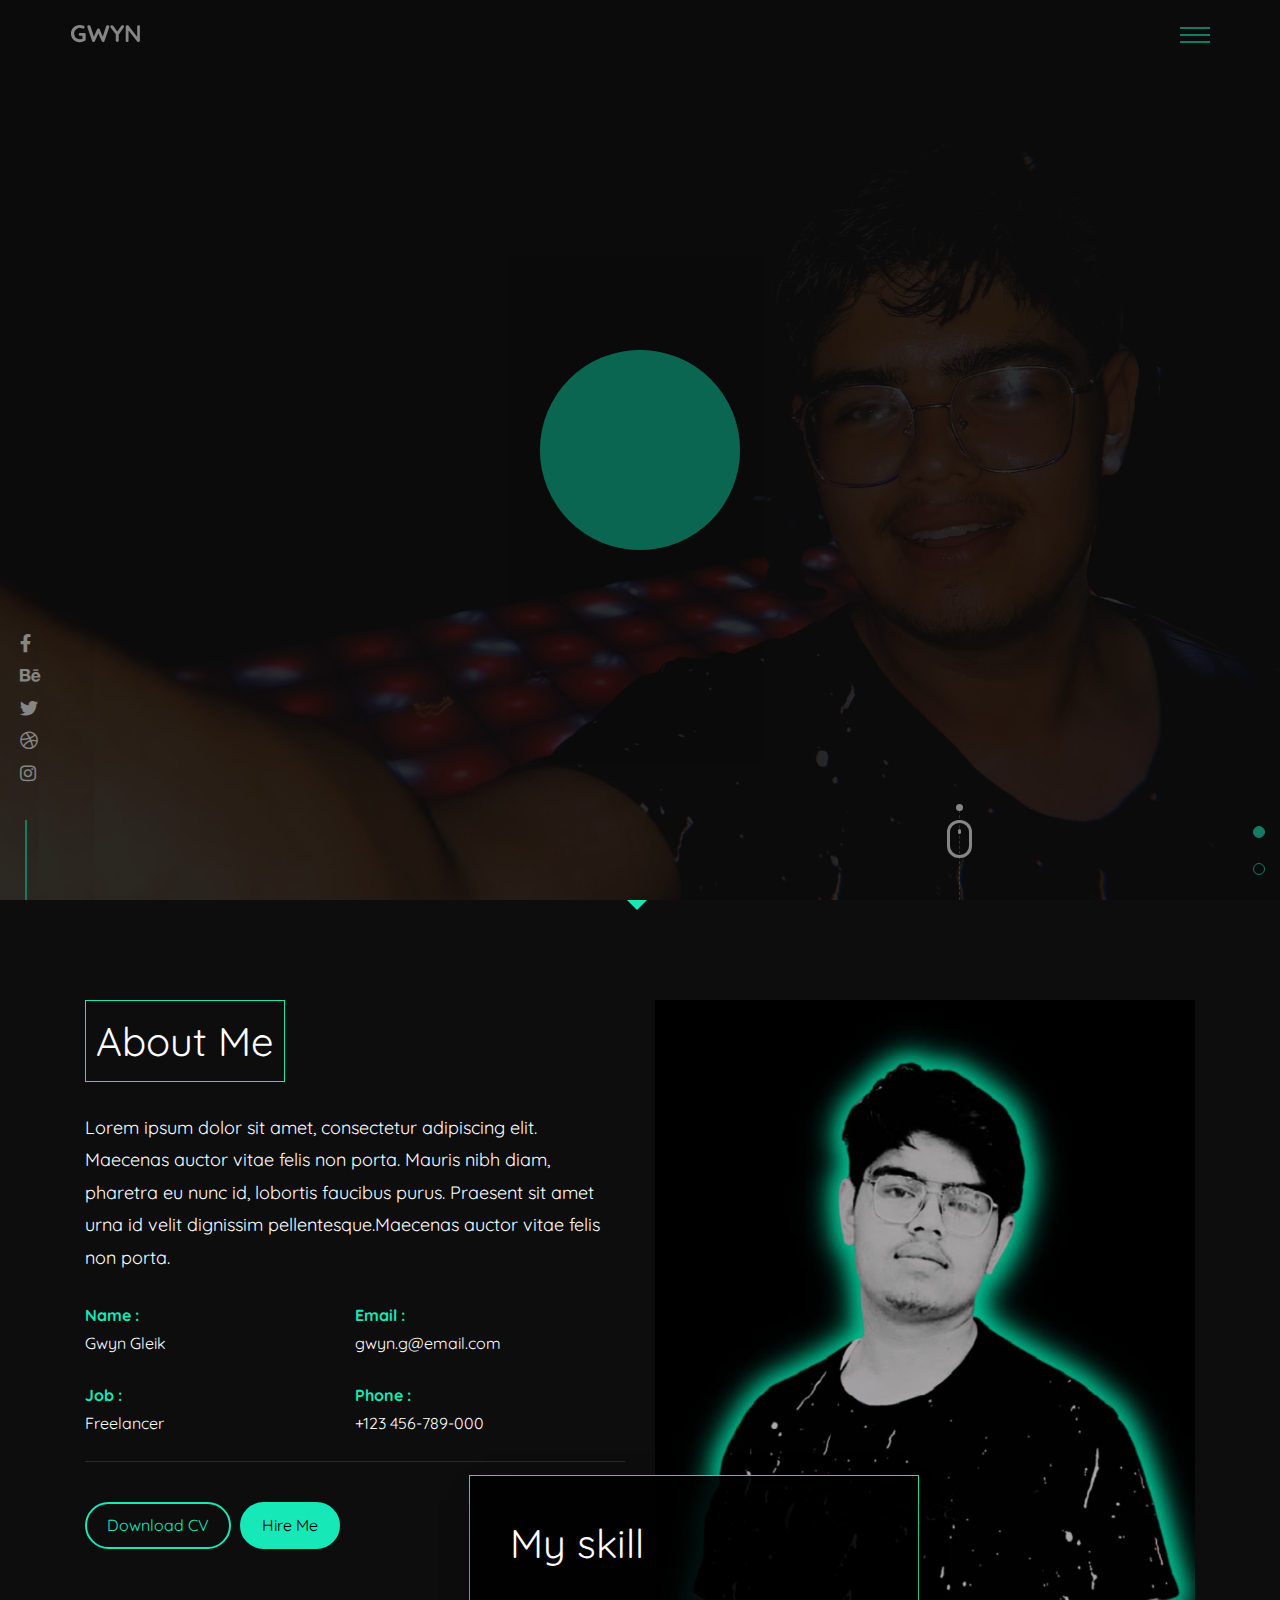
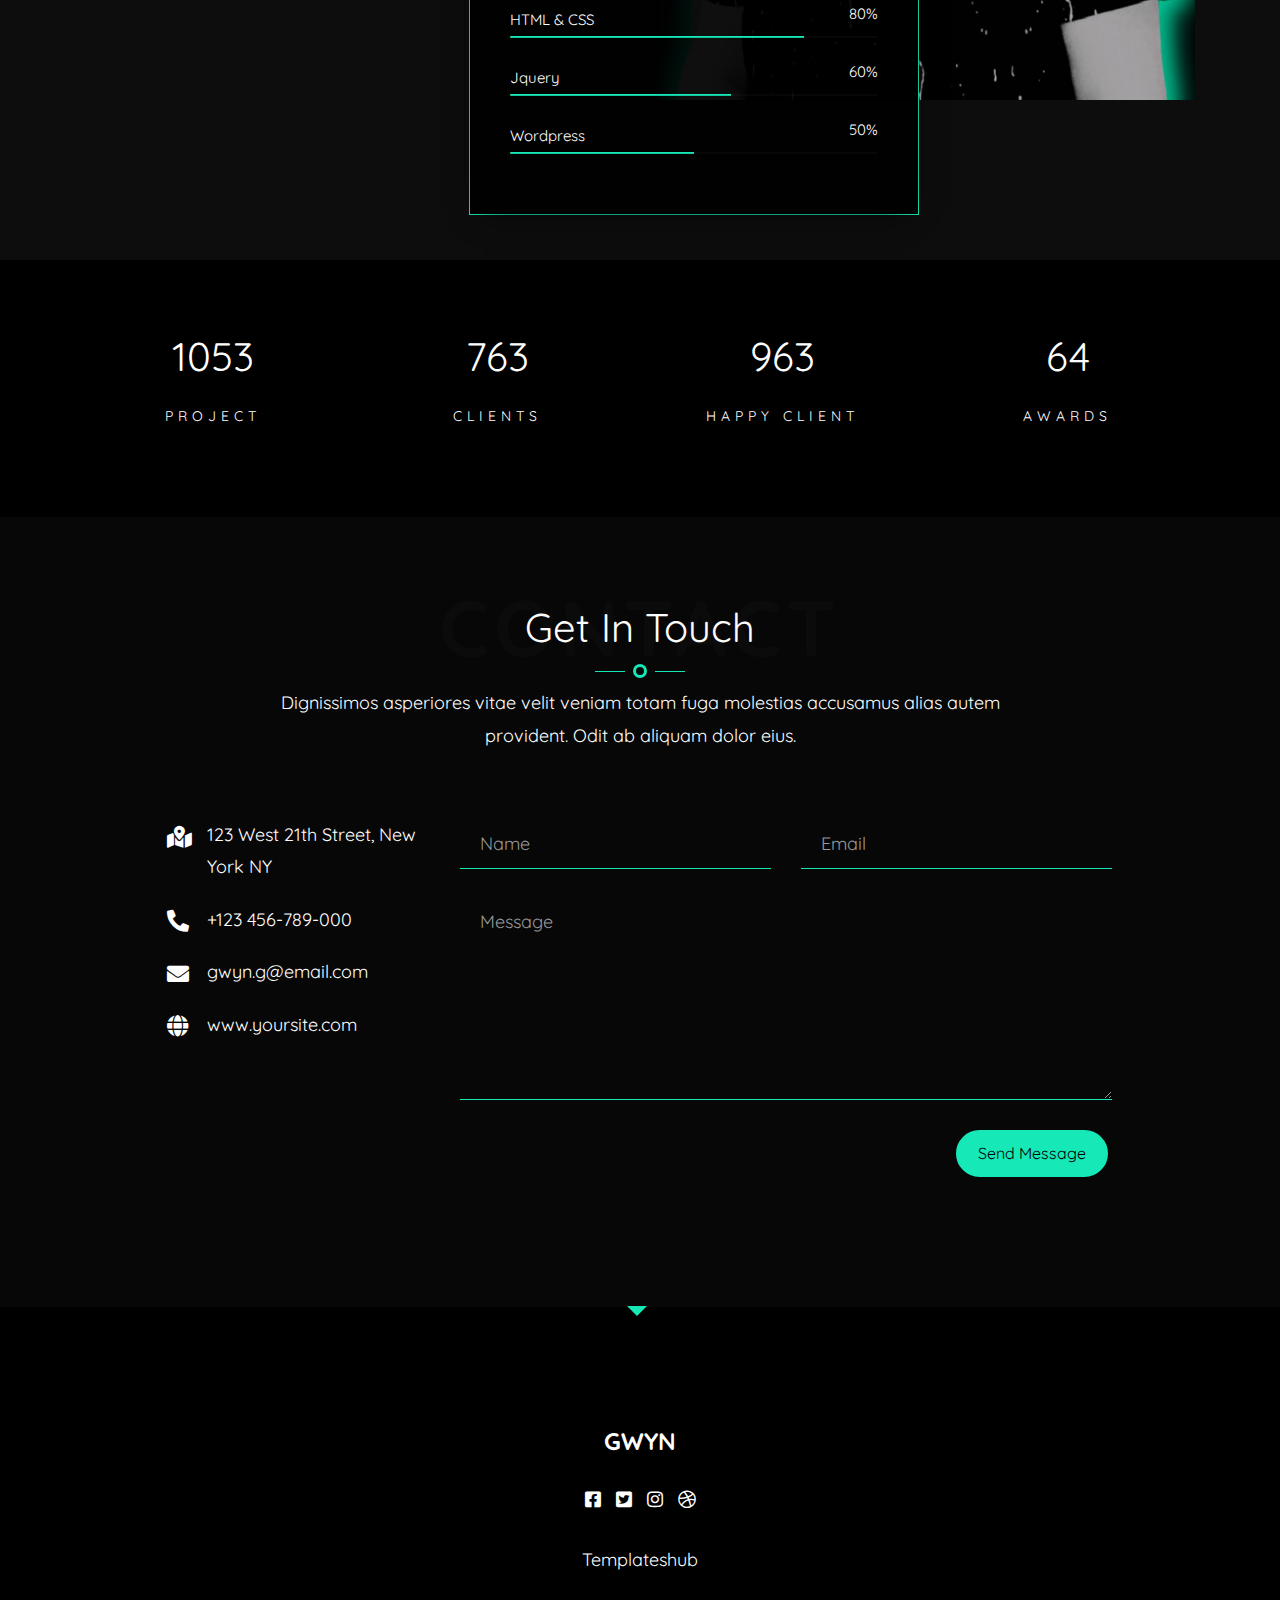
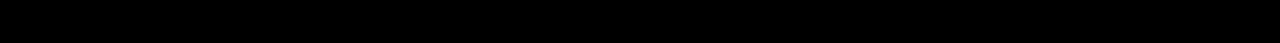
<file: about.html>
<!DOCTYPE HTML>
<html lang="en">
   
<!-- about.html  26 Nov 2019 03:53:59 GMT -->
<head>
      <!--Meta Tags-->
      <meta charset="utf-8">
      <meta http-equiv="X-UA-Compatible" content="IE=edge">
      <meta name="viewport" content="width=device-width, initial-scale=1">
      <meta name="description" content="" />
      <meta name="keywords" content="" />
      <meta name="author" content="" />
      <!--Favicons-->
      <link rel="shortcut icon" href="images/favicon.png">
      <!--Page Title-->
      <title>Gwyn - Personal Portfolio Template</title>
      <!-- Bootstrap  -->
      <link rel="stylesheet" href="css/bootstrap.css">
      <!-- Animate.css -->
      <link rel="stylesheet" href="css/animate.css">
      <!-- Awesome Fonts-->
      <link rel="stylesheet" href="css/all.min.css">
      <!-- Flexslider  -->
      <link rel="stylesheet" href="css/flexslider.css">
      <!--Main Styles Css-->
      <link rel="stylesheet" href="css/style.css">
   </head>
   <body>
      
      <!-- Preloader -->
      <div id="preloader">
         <div class="pre-container">
            <div class="spinner">
               <div class="double-bounce1"></div>
               <div class="double-bounce2"></div>
            </div>
         </div>
      </div>
      <!-- Εnd Preloader -->
      
      <!-- Main menu -->
      <nav id="main-nav">
         <a href="#" class="js-nav-toggle nav-toggle active"><i></i></a>
         <div class="js-fullheight table">
            <div class="table-cell js-fullheight">
               <ul>
                  <li><a href="index.html">Home</a></li>
                  <li><a href="about.html">About</a></li>
                  <li><a href="work.html">Work</a></li>
                  <li><a href="blog.html">Blog</a></li>
                  <li><a href="contact.html">Contact</a></li>
               </ul>
               <!-- Social -->
               <p class="social-icon">
                  <a href="#"><i class="fab fa-facebook-square"></i></a>
                  <a href="#"><i class="fab fa-twitter-square"></i></a>
                  <a href="#"><i class="fab fa-instagram"></i></a>
                  <a href="#"><i class="fab fa-dribbble"></i></a>
               </p>
            </div>
         </div>
      </nav>
      <!-- Scroll icon -->
      <div class="scroll-icon">
         <a href="#info" class="smoothscroll">
            <div class="mouse"></div>
         </a>
         <div class="end-top"></div>
      </div>
      <div id="page">

         <!-- header -->
         <header class="header">
            <div class="container">
               <div class="navbar-brand">
                  <div class="row">
                     <div class="col-xs-6">
                        <!-- Logo -->
                        <h1 class="text-left"><a class="logo" href="index.html">Gwyn</a></h1>
                     </div>
                  </div>
                  <!-- Nav toggle -->
                  <a href="#" class="js-nav-toggle nav-toggle"><i></i></a>
               </div>
            </div>
         </header>
         <!-- End Header -->

                  <!-- Banner section -->
         <section id="banner" class="js-fullheight">
            <div class="flexslider js-fullheight">
               <!-- Social -->
               <ul class="list-unstyled ml-5 mt-3 position-relative social-links">
                  <li class="mb-3"><a href="#"><i class="fab fa-facebook-f"></i></a></li>
                  <li class="mb-3"><a href="#"><i class="fab fa-behance"></i></a></li>
                  <li class="mb-3"><a href="#"><i class="fab fa-twitter"></i></a></li>
                  <li class="mb-3"><a href="#"><i class="fab fa-dribbble"></i></a></li>
                  <li class="mb-3"><a href="#"><i class="fab fa-instagram"></i></a></li>
               </ul>
               <!-- Slider -->
               <ul class="slides">
                  <li style="background-image: url(images/slide_1.jpg);">
                     <div class="overlay-gradient"></div>
                     <div class="container">
                        <div class="col-md-8 js-fullheight slider-text">
                           <div class="slider-text-inner">
                              <div class="desc">
                                 <h2>I'm Gwyn Gleik!</h2>
                                 <h3>I am a
                                    <span id="typed-slide-1"></span>
                                    <span id="typed-strings-slide-1">
                                    <span>Designer</span>
                                    <span>Freelancer</span>
                                    </span>
                                 </h3>
                              </div>
                           </div>
                        </div>
                     </div>
                  </li>
                  <li style="background-image: url(images/slide_1.jpg);">
                     <div class="overlay-gradient"></div>
                     <div class="container">
                        <div class="col-md-8 js-fullheight slider-text">
                           <div class="slider-text-inner">
                              <div class="desc">
                                 <h2>I'm Gwyn Gleik!</h2>
                                 <h3>I am a
                                    <span id="typed-slide-2"></span>
                                    <span id="typed-strings-slide-2">
                                    <span>Designer</span>
                                    <span>Freelancer</span>
                                    </span>
                                 </h3>
                              </div>
                           </div>
                        </div>
                     </div>
                  </li>
               </ul>
            </div>
         </section>
         <!-- End Banner Section -->

         <!-- About Section -->
         <section id="about">
            <div class="container">
               <div class="row">
             
                  <div class="col-md-12">
                     <div class="post-entry">

                        <div class="col-md-6">
                            <div class="header-page-about">
                              <h2 class="intro-heading">About Me</h2>
                           </div>
                            <p>Lorem ipsum dolor sit amet, consectetur adipiscing elit. Maecenas auctor vitae felis non porta. Mauris nibh diam, pharetra eu nunc id, lobortis faucibus purus. Praesent sit amet urna id velit dignissim pellentesque.Maecenas auctor vitae felis non porta. </p>
                           <div class="col-md-6 col-sm-4 no-padding">
                              <ul>
                                 <li><span>Name : </span> Gwyn Gleik</li>
                                 <li><span>Job : </span> Freelancer</li>
                              </ul>
                           </div>
                           <div class="col-md-6 col-sm-4 no-padding">
                              <ul>
                                 <li><span>Email : </span> <a href="#">gwyn.g@email.com</a></li>
                                 <li><span>Phone : </span> <a href="#"> +123 456-789-000</a></li>
                              </ul>
                           </div>
                           <hr>
                           <div class="col-md-12 no-padding mt-20">
                              <a class="btn btn " href="#">Download CV</a>
                              <a class="btn btn-primary" href="#">Hire Me</a> 
                           </div>
                        </div>

                        <div class="col-md-6">
                           <div class="post-image" style="background-image: url(images/profile-pic.jpg);"></div>
                           <div class="display-tc">
                              <div class="desc">
                                 <h3>My skill</h3>
                                 <div class="skill-item">
                                    <h5>HTML & CSS</h5><span>80%</span>
                                    <div class="progress" data-percent="80%">
                                       <div class="progress-bar bar-null" role="progressbar" aria-valuenow="80" aria-valuemin="0" aria-valuemax="100" style="width: 80%;"></div>
                                    </div>
                                 </div>
                                 <div class="skill-item">
                                    <h5>Jquery</h5><span>60%</span>
                                    <div class="progress" data-percent="60%">
                                       <div class="progress-bar bar-null" role="progressbar" aria-valuenow="60" aria-valuemin="0" aria-valuemax="100" style="width: 60%;"></div>
                                    </div>
                                 </div>
                                 <div class="skill-item">
                                    <h5>Wordpress</h5><span>50%</span>
                                    <div class="progress" data-percent="50%">
                                       <div class="progress-bar bar-null" role="progressbar" aria-valuenow="50" aria-valuemin="0" aria-valuemax="100" style="width: 50%;"></div>
                                    </div>
                                 </div>
                              </div>
                           </div>
                        </div>
                     </div>
                  </div>
                  
               </div>
            </div>
         </section>
         <!-- End About Section -->

         <!-- Counters Section -->
         <div class="counters" id="counter-animate">
            <div class="narrow-content">
               <div class="container">
               <div class="row" >
                  <div class="col-md-12"> 
                     <div class="col-md-3 text-center">
                        <span class="counter js-counter" data-from="0" data-to="7520" data-speed="5000" data-refresh-interval="50"></span>
                        <span class="counter-label">Project</span>
                     </div>
                     <div class="col-md-3 text-center">
                        <span class="counter js-counter" data-from="0" data-to="5450" data-speed="5000" data-refresh-interval="50"></span>
                        <span class="counter-label">Clients</span>
                     </div>
                     <div class="col-md-3 text-center">
                        <span class="counter js-counter" data-from="0" data-to="6876" data-speed="5000" data-refresh-interval="50"></span>
                        <span class="counter-label">Happy Client</span>
                     </div>
                     <div class="col-md-3 text-center">
                        <span class="counter js-counter" data-from="0" data-to="456" data-speed="5000" data-refresh-interval="50"></span>
                        <span class="counter-label">Awards </span>
                     </div>
                  </div>
               </div>
               </div>
            </div>
         </div>
         <!-- End Counters Section -->

         <!-- Contact Section -->
         <section id="contact" class="bg-dark">
            <div class="container">
               <div class="row">
                  <div class="col-md-8 col-md-offset-2 text-center heading">
                     <div class="header-page">
                        <h2>Get In Touch</h2>
                        <span></span>
                     </div>
                     <span class="heading-meta-sub">CONTACT</span>
                     <p>Dignissimos asperiores vitae velit veniam totam fuga molestias accusamus alias autem provident. Odit ab aliquam dolor eius.</p>
                  </div>
               </div>
               <div class="row">
                  <div class="col-md-3 col-md-push-1">
                     <ul class="contact-info">
                        <li><i class="fas fa-map-marked-alt"></i>123 West 21th Street, New York NY</li>
                        <li><i class="fas fa-phone-alt"></i>+123 456-789-000</li>
                        <li><i class="fas fa-envelope"></i><a href="#">gwyn.g@email.com</a></li>
                        <li><i class="fas fa-globe"></i><a href="#">www.yoursite.com</a></li>
                     </ul>
                  </div>
                  <div class="col-md-7 col-md-push-1">
                     <div class="row">
                        <div class="col-md-6">
                           <div class="form-group">
                              <input type="text" class="form-control" placeholder="Name">
                           </div>
                        </div>
                        <div class="col-md-6">
                           <div class="form-group">
                              <input type="text" class="form-control" placeholder="Email">
                           </div>
                        </div>
                        <div class="col-md-12">
                           <div class="form-group">
                              <textarea name="message" class="form-control" id="message" cols="30" rows="7" placeholder="Message"></textarea>
                           </div>
                        </div>
                        <div class="col-md-12">
                           <div class="form-group text-right">
                              <input type="submit" value="Send Message" class="btn btn-primary">
                           </div>
                        </div>
                     </div>
                  </div>
               </div>
            </div>
         </section>
         <!-- End Contact Section -->

         <!-- Footer -->
         <footer>
            <div id="footer">
               <div class="container">
                  <div class="row copy-right">
                     <div class="col-md-6 col-md-offset-3 text-center">
                        <!-- Footer logo -->
                        <h2><a class="footer-logo" href="index.html">Gwyn</a></h2>
                        <!-- Social -->
                        <p class="social-icon">
                           <a href="#"><i class="fab fa-facebook-square"></i></a>
                           <a href="#"><i class="fab fa-twitter-square"></i></a>
                           <a href="#"><i class="fab fa-instagram"></i></a>
                           <a href="#"><i class="fab fa-dribbble"></i></a>
                        </p>
                        <!-- Copyright -->
                        <p><a href="templateshub.net">Templateshub</a></p>
                     </div>
                  </div>
               </div>
            </div>
            <!-- Back to top button -->
            <a id="back-to-top" href="#"><i class="fas fa-chevron-up"></i></a>
         </footer>
         <!-- End Footer -->
      </div>
      <!-- jQuery -->
      <script src="js/jquery.min.js"></script>
      <!-- jQuery Easing -->
      <script src="js/jquery.easing.1.3.js"></script>
      <!-- Bootstrap -->
      <script src="js/bootstrap.min.js"></script>
      <!-- Waypoints -->
      <script src="js/jquery.waypoints.min.js"></script>
      <!-- Counters -->
      <script src="js/jquery.countTo.js"></script>
      <!-- Flexslider -->
      <script src="js/jquery.flexslider-min.js"></script>
      <!-- isotope js -->
      <script src="js/isotope.pkgd.min.js"></script>
      <!-- isotope image loader js -->
      <script src="js/imagesloaded.pkgd.min.js"></script>
      <!-- Typed -->
      <script src="js/typed.min.js"></script>
      <!-- Custom JS -->
      <script src="js/custom.js"></script>
   </body>

<!-- about.html  26 Nov 2019 03:53:59 GMT -->
</html>
</file>
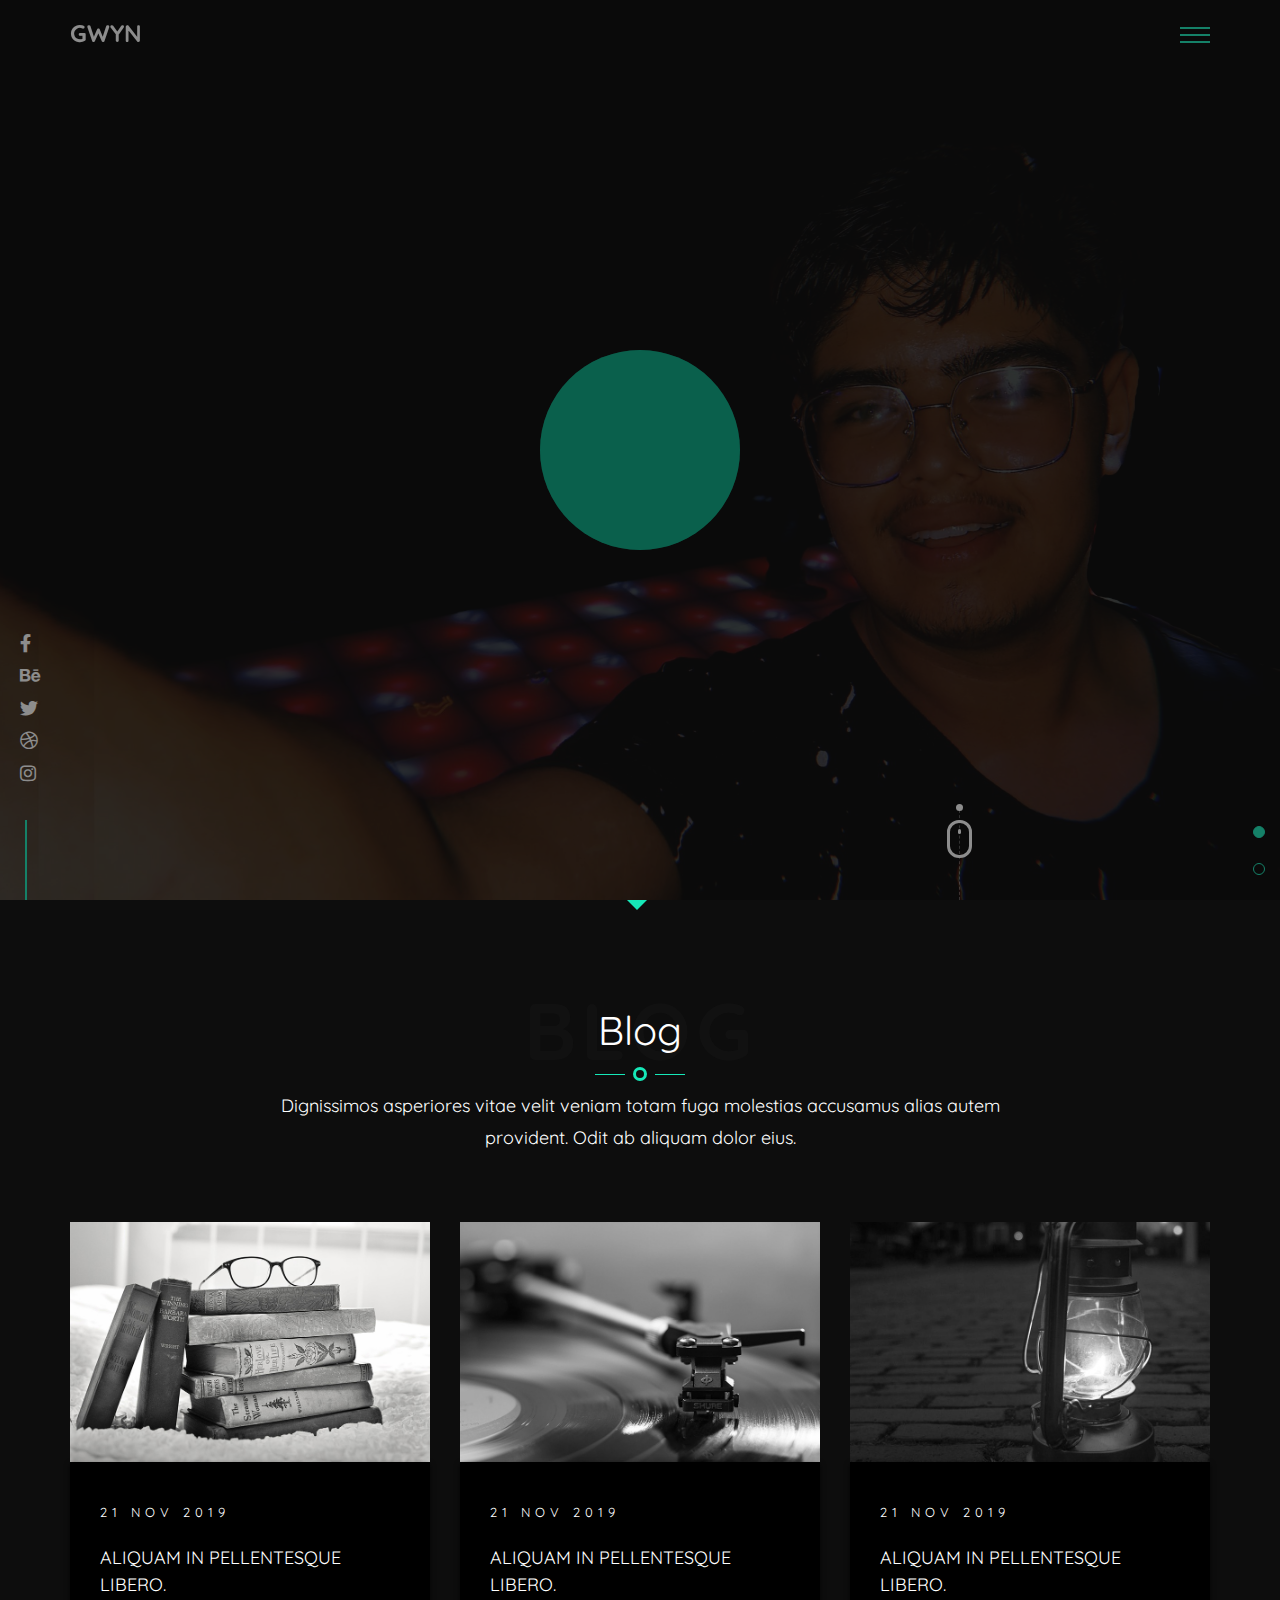
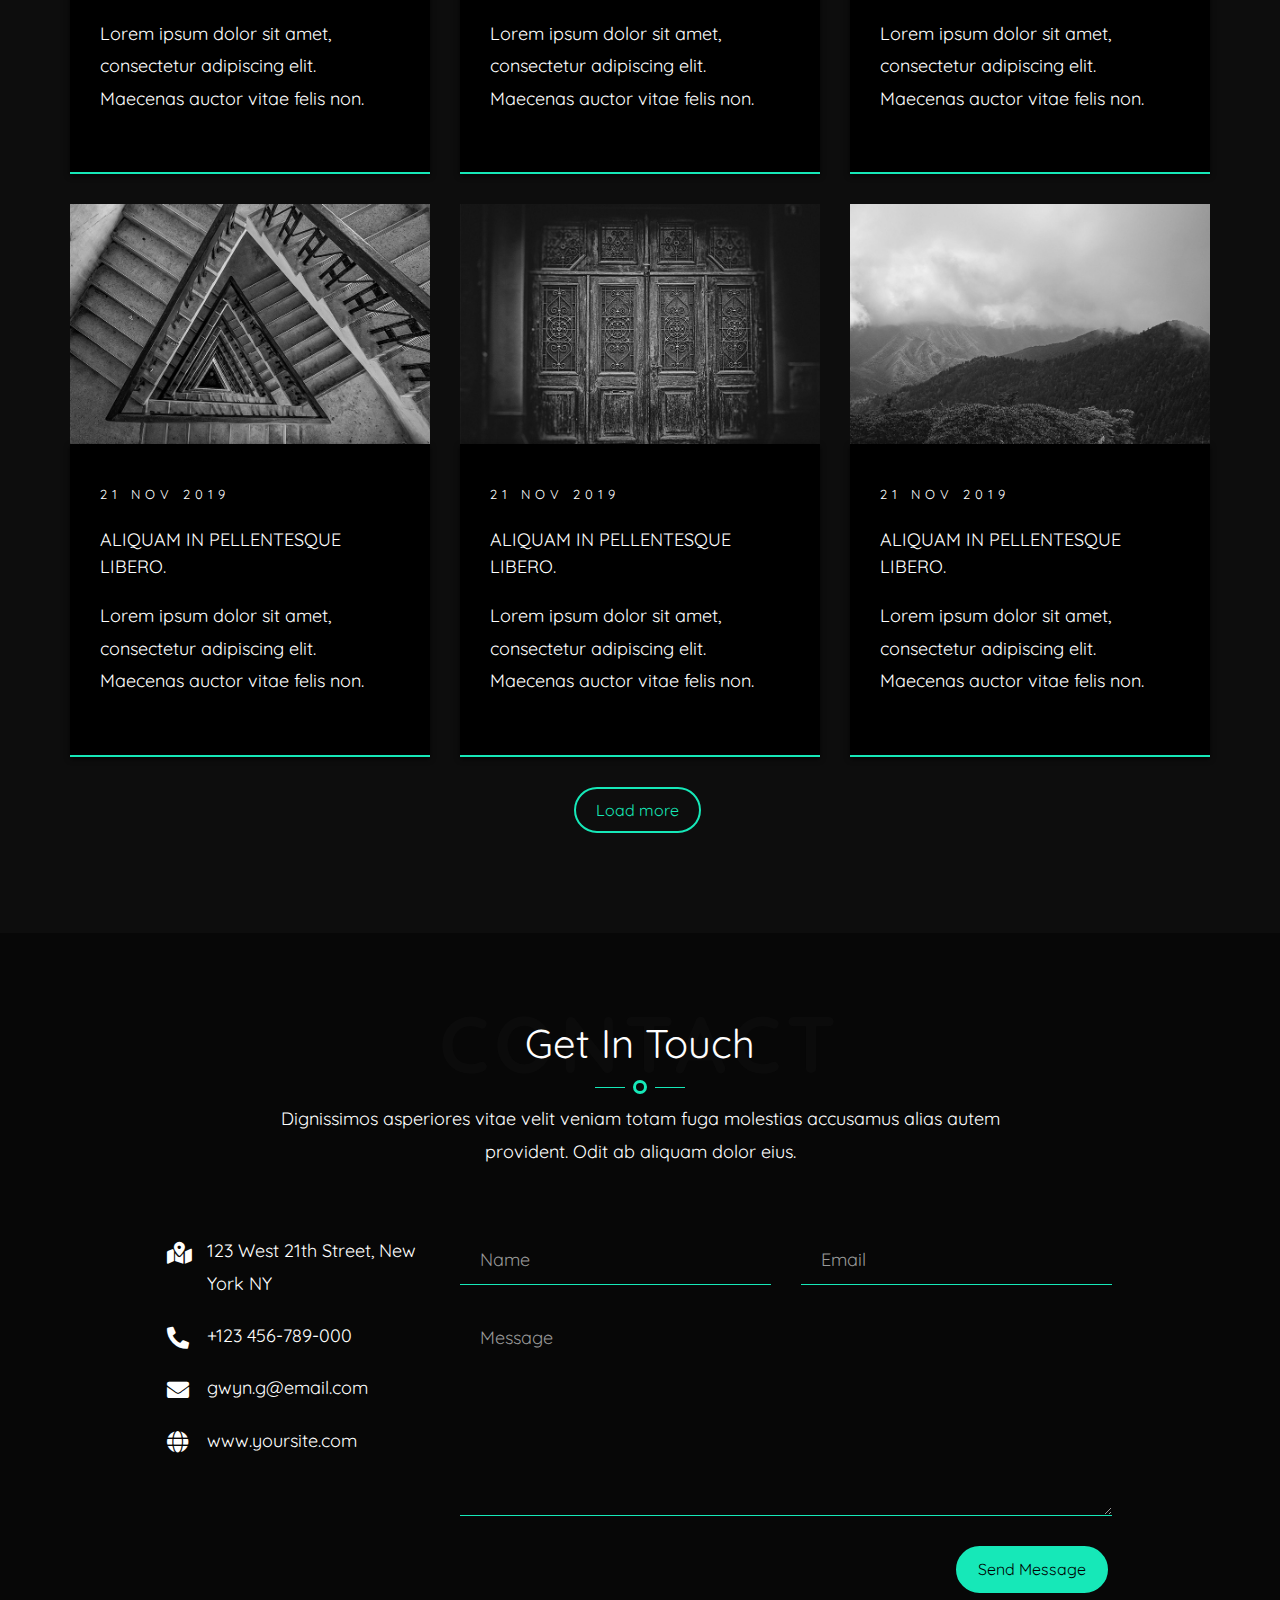
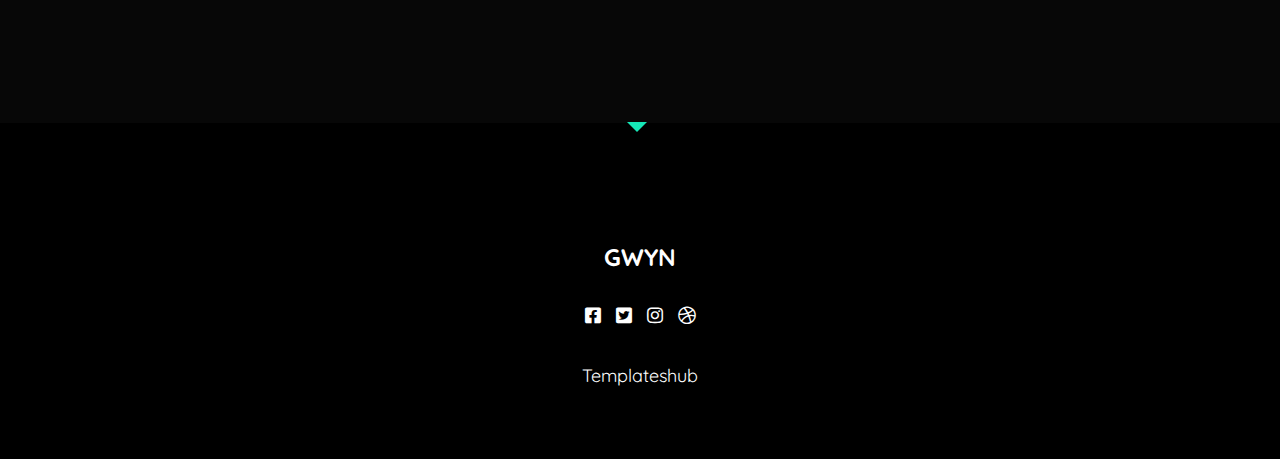
<file: blog.html>
<!DOCTYPE HTML>
<html lang="en">
   
<!-- blog.html  26 Nov 2019 03:53:59 GMT -->
<head>
      <!--Meta Tags-->
      <meta charset="utf-8">
      <meta http-equiv="X-UA-Compatible" content="IE=edge">
      <meta name="viewport" content="width=device-width, initial-scale=1">
      <meta name="description" content="" />
      <meta name="keywords" content="" />
      <meta name="author" content="" />
      <!--Favicons-->
      <link rel="shortcut icon" href="images/favicon.png">
      <!--Page Title-->
      <title>Gwyn - Personal Portfolio Template</title>
      <!-- Bootstrap  -->
      <link rel="stylesheet" href="css/bootstrap.css">
      <!-- Animate.css -->
      <link rel="stylesheet" href="css/animate.css">
      <!-- Awesome Fonts-->
      <link rel="stylesheet" href="css/all.min.css">
      <!-- Flexslider  -->
      <link rel="stylesheet" href="css/flexslider.css">
      <!--Main Styles Css-->
      <link rel="stylesheet" href="css/style.css">
   </head>
   <body>
      
      <!-- Preloader -->
      <div id="preloader">
         <div class="pre-container">
            <div class="spinner">
               <div class="double-bounce1"></div>
               <div class="double-bounce2"></div>
            </div>
         </div>
      </div>
      <!-- Εnd Preloader -->
      
      <!-- Main menu -->
      <nav id="main-nav">
         <a href="#" class="js-nav-toggle nav-toggle active"><i></i></a>
         <div class="js-fullheight table">
            <div class="table-cell js-fullheight">
               <ul>
                  <li><a href="index.html">Home</a></li>
                  <li><a href="about.html">About</a></li>
                  <li><a href="work.html">Work</a></li>
                  <li><a href="blog.html">Blog</a></li>
                  <li><a href="contact.html">Contact</a></li>
               </ul>
               <!-- Social -->
               <p class="social-icon">
                  <a href="#"><i class="fab fa-facebook-square"></i></a>
                  <a href="#"><i class="fab fa-twitter-square"></i></a>
                  <a href="#"><i class="fab fa-instagram"></i></a>
                  <a href="#"><i class="fab fa-dribbble"></i></a>
               </p>
            </div>
         </div>
      </nav>
      <!-- Scroll icon -->
      <div class="scroll-icon">
         <a href="#info" class="smoothscroll">
            <div class="mouse"></div>
         </a>
         <div class="end-top"></div>
      </div>
      <div id="page">

         <!-- header -->
         <header class="header">
            <div class="container">
               <div class="navbar-brand">
                  <div class="row">
                     <div class="col-xs-6">
                        <!-- Logo -->
                        <h1 class="text-left"><a class="logo" href="index.html">Gwyn</a></h1>
                     </div>
                  </div>
                  <!-- Nav toggle -->
                  <a href="#" class="js-nav-toggle nav-toggle"><i></i></a>
               </div>
            </div>
         </header>
         <!-- End Header -->

                  <!-- Banner section -->
         <section id="banner" class="js-fullheight">
            <div class="flexslider js-fullheight">
               <!-- Social -->
               <ul class="list-unstyled ml-5 mt-3 position-relative social-links">
                  <li class="mb-3"><a href="#"><i class="fab fa-facebook-f"></i></a></li>
                  <li class="mb-3"><a href="#"><i class="fab fa-behance"></i></a></li>
                  <li class="mb-3"><a href="#"><i class="fab fa-twitter"></i></a></li>
                  <li class="mb-3"><a href="#"><i class="fab fa-dribbble"></i></a></li>
                  <li class="mb-3"><a href="#"><i class="fab fa-instagram"></i></a></li>
               </ul>
               <!-- Slider -->
               <ul class="slides">
                  <li style="background-image: url(images/slide_1.jpg);">
                     <div class="overlay-gradient"></div>
                     <div class="container">
                        <div class="col-md-8 js-fullheight slider-text">
                           <div class="slider-text-inner">
                              <div class="desc">
                                 <h2>I'm Gwyn Gleik!</h2>
                                 <h3>I am a
                                    <span id="typed-slide-1"></span>
                                    <span id="typed-strings-slide-1">
                                    <span>Designer</span>
                                    <span>Freelancer</span>
                                    </span>
                                 </h3>
                              </div>
                           </div>
                        </div>
                     </div>
                  </li>
                  <li style="background-image: url(images/slide_1.jpg);">
                     <div class="overlay-gradient"></div>
                     <div class="container">
                        <div class="col-md-8 js-fullheight slider-text">
                           <div class="slider-text-inner">
                              <div class="desc">
                                 <h2>I'm Gwyn Gleik!</h2>
                                 <h3>I am a
                                    <span id="typed-slide-2"></span>
                                    <span id="typed-strings-slide-2">
                                    <span>Designer</span>
                                    <span>Freelancer</span>
                                    </span>
                                 </h3>
                              </div>
                           </div>
                        </div>
                     </div>
                  </li>
               </ul>
            </div>
         </section>
         <!-- End Banner Section -->

         <!-- Blog Section -->
         <section id="blog" class="bg-section bg-light pt-0">
            <div class="container">
               <div class="row">
                  <div class="col-md-8 col-md-offset-2 text-center heading">
                     <div class="header-page">
                        <h2>Blog</h2>
                        <span></span>
                     </div>
                     <span class="heading-meta-sub">BLOG</span>
                     <p>Dignissimos asperiores vitae velit veniam totam fuga molestias accusamus alias autem provident. Odit ab aliquam dolor eius.</p>
                  </div>
               </div>
               <div class="row">
                  <div class="col-md-4">
                     <div class="row">
                        <div class="col-md-12">
                           <div class="blog">
                              <a href="#"><img class="img-responsive" src="images/img-1.jpg" alt=""></a>
                              <div class="blog-text">
                                 <span class="posted_on">21 Nov 2019</span>
                                 <h3><a href="#">ALIQUAM IN PELLENTESQUE LIBERO.</a></h3>
                                 <p>Lorem ipsum dolor sit amet, consectetur adipiscing elit. Maecenas auctor vitae felis non.</p>
                              </div> 
                           </div>
                        </div>
                        <div class="col-md-12">
                           <div class="blog">
                              <a href="#"><img class="img-responsive" src="images/img-2.jpg" alt=""></a>
                              <div class="blog-text">
                                 <span class="posted_on">21 Nov 2019</span>
                                 <h3><a href="#">ALIQUAM IN PELLENTESQUE LIBERO.</a></h3>
                                 <p>Lorem ipsum dolor sit amet, consectetur adipiscing elit. Maecenas auctor vitae felis non.</p>
                              </div> 
                           </div>
                        </div>
                     </div>
                  </div>
                  <div class="col-md-4">
                     <div class="row">
                        <div class="col-md-12">
                           <div class="blog">
                              <a href="#"><img class="img-responsive" src="images/img-3.jpg" alt=""></a>
                              <div class="blog-text">
                                 <span class="posted_on">21 Nov 2019</span>
                                 <h3><a href="#">ALIQUAM IN PELLENTESQUE LIBERO.</a></h3>
                                 <p>Lorem ipsum dolor sit amet, consectetur adipiscing elit. Maecenas auctor vitae felis non.</p>
                              </div>
                           </div>
                        </div>
                        <div class="col-md-12">
                           <div class="blog">
                              <a href="#"><img class="img-responsive" src="images/img-4.jpg" alt=""></a>
                              <div class="blog-text">
                                 <span class="posted_on">21 Nov 2019</span>
                                 <h3><a href="#">ALIQUAM IN PELLENTESQUE LIBERO.</a></h3>
                                 <p>Lorem ipsum dolor sit amet, consectetur adipiscing elit. Maecenas auctor vitae felis non.</p>
                              </div>
                           </div>
                        </div>
                     </div>
                  </div>
                  <div class="col-md-4">
                     <div class="row">
                        <div class="col-md-12">
                           <div class="blog">
                              <a href="#"><img class="img-responsive" src="images/img-5.jpg" alt=""></a>
                              <div class="blog-text">
                                 <span class="posted_on">21 Nov 2019</span>
                                 <h3><a href="#">ALIQUAM IN PELLENTESQUE LIBERO.</a></h3>
                                 <p>Lorem ipsum dolor sit amet, consectetur adipiscing elit. Maecenas auctor vitae felis non.</p>
                              </div>
                           </div>
                        </div>
                        <div class="col-md-12">
                           <div class="blog">
                              <a href="#"><img class="img-responsive" src="images/img-6.jpg" alt=""></a>
                             <div class="blog-text">
                                 <span class="posted_on">21 Nov 2019</span>
                                 <h3><a href="#">ALIQUAM IN PELLENTESQUE LIBERO.</a></h3>
                                 <p>Lorem ipsum dolor sit amet, consectetur adipiscing elit. Maecenas auctor vitae felis non.</p>
                              </div> 
                           </div>
                        </div>
                     </div>
                  </div>
                  <div class="col-md-10 col-md-offset-1 text-center">
                     <a class="btn btn" href="#">Load more</a>
                  </div>
               </div>
            </div>
         </section>
         <!-- End Blog Section -->

         <!-- Contact Section -->
         <section id="contact" class="bg-dark">
            <div class="container">
               <div class="row">
                  <div class="col-md-8 col-md-offset-2 text-center heading">
                     <div class="header-page">
                        <h2>Get In Touch</h2>
                        <span></span>
                     </div>
                     <span class="heading-meta-sub">CONTACT</span>
                     <p>Dignissimos asperiores vitae velit veniam totam fuga molestias accusamus alias autem provident. Odit ab aliquam dolor eius.</p>
                  </div>
               </div>
               <div class="row">
                  <div class="col-md-3 col-md-push-1">
                     <ul class="contact-info">
                        <li><i class="fas fa-map-marked-alt"></i>123 West 21th Street, New York NY</li>
                        <li><i class="fas fa-phone-alt"></i>+123 456-789-000</li>
                        <li><i class="fas fa-envelope"></i><a href="#">gwyn.g@email.com</a></li>
                        <li><i class="fas fa-globe"></i><a href="#">www.yoursite.com</a></li>
                     </ul>
                  </div>
                  <div class="col-md-7 col-md-push-1">
                     <div class="row">
                        <div class="col-md-6">
                           <div class="form-group">
                              <input type="text" class="form-control" placeholder="Name">
                           </div>
                        </div>
                        <div class="col-md-6">
                           <div class="form-group">
                              <input type="text" class="form-control" placeholder="Email">
                           </div>
                        </div>
                        <div class="col-md-12">
                           <div class="form-group">
                              <textarea name="message" class="form-control" id="message" cols="30" rows="7" placeholder="Message"></textarea>
                           </div>
                        </div>
                        <div class="col-md-12">
                           <div class="form-group text-right">
                              <input type="submit" value="Send Message" class="btn btn-primary">
                           </div>
                        </div>
                     </div>
                  </div>
               </div>
            </div>
         </section>
         <!-- End Contact Section -->
         
         <!-- Footer -->
         <footer>
            <div id="footer">
               <div class="container">
                  <div class="row copy-right">
                     <div class="col-md-6 col-md-offset-3 text-center">
                        <!-- Footer logo -->
                        <h2><a class="footer-logo" href="index.html">Gwyn</a></h2>
                        <!-- Social -->
                        <p class="social-icon">
                           <a href="#"><i class="fab fa-facebook-square"></i></a>
                           <a href="#"><i class="fab fa-twitter-square"></i></a>
                           <a href="#"><i class="fab fa-instagram"></i></a>
                           <a href="#"><i class="fab fa-dribbble"></i></a>
                        </p>
                        <!-- Copyright -->
                        <p><a href="templateshub.net">Templateshub</a></p>
                     </div>
                  </div>
               </div>
            </div>
            <!-- Back to top button -->
            <a id="back-to-top" href="#"><i class="fas fa-chevron-up"></i></a>
         </footer>
         <!-- End Footer -->
      </div>
      <!-- jQuery -->
      <script src="js/jquery.min.js"></script>
      <!-- jQuery Easing -->
      <script src="js/jquery.easing.1.3.js"></script>
      <!-- Bootstrap -->
      <script src="js/bootstrap.min.js"></script>
      <!-- Waypoints -->
      <script src="js/jquery.waypoints.min.js"></script>
      <!-- Counters -->
      <script src="js/jquery.countTo.js"></script>
      <!-- Flexslider -->
      <script src="js/jquery.flexslider-min.js"></script>
      <!-- isotope js -->
      <script src="js/isotope.pkgd.min.js"></script>
      <!-- isotope image loader js -->
      <script src="js/imagesloaded.pkgd.min.js"></script>
      <!-- Typed -->
      <script src="js/typed.min.js"></script>
      <!-- Custom JS -->
      <script src="js/custom.js"></script>
   </body>

<!-- blog.html  26 Nov 2019 03:54:11 GMT -->
</html>
</file>
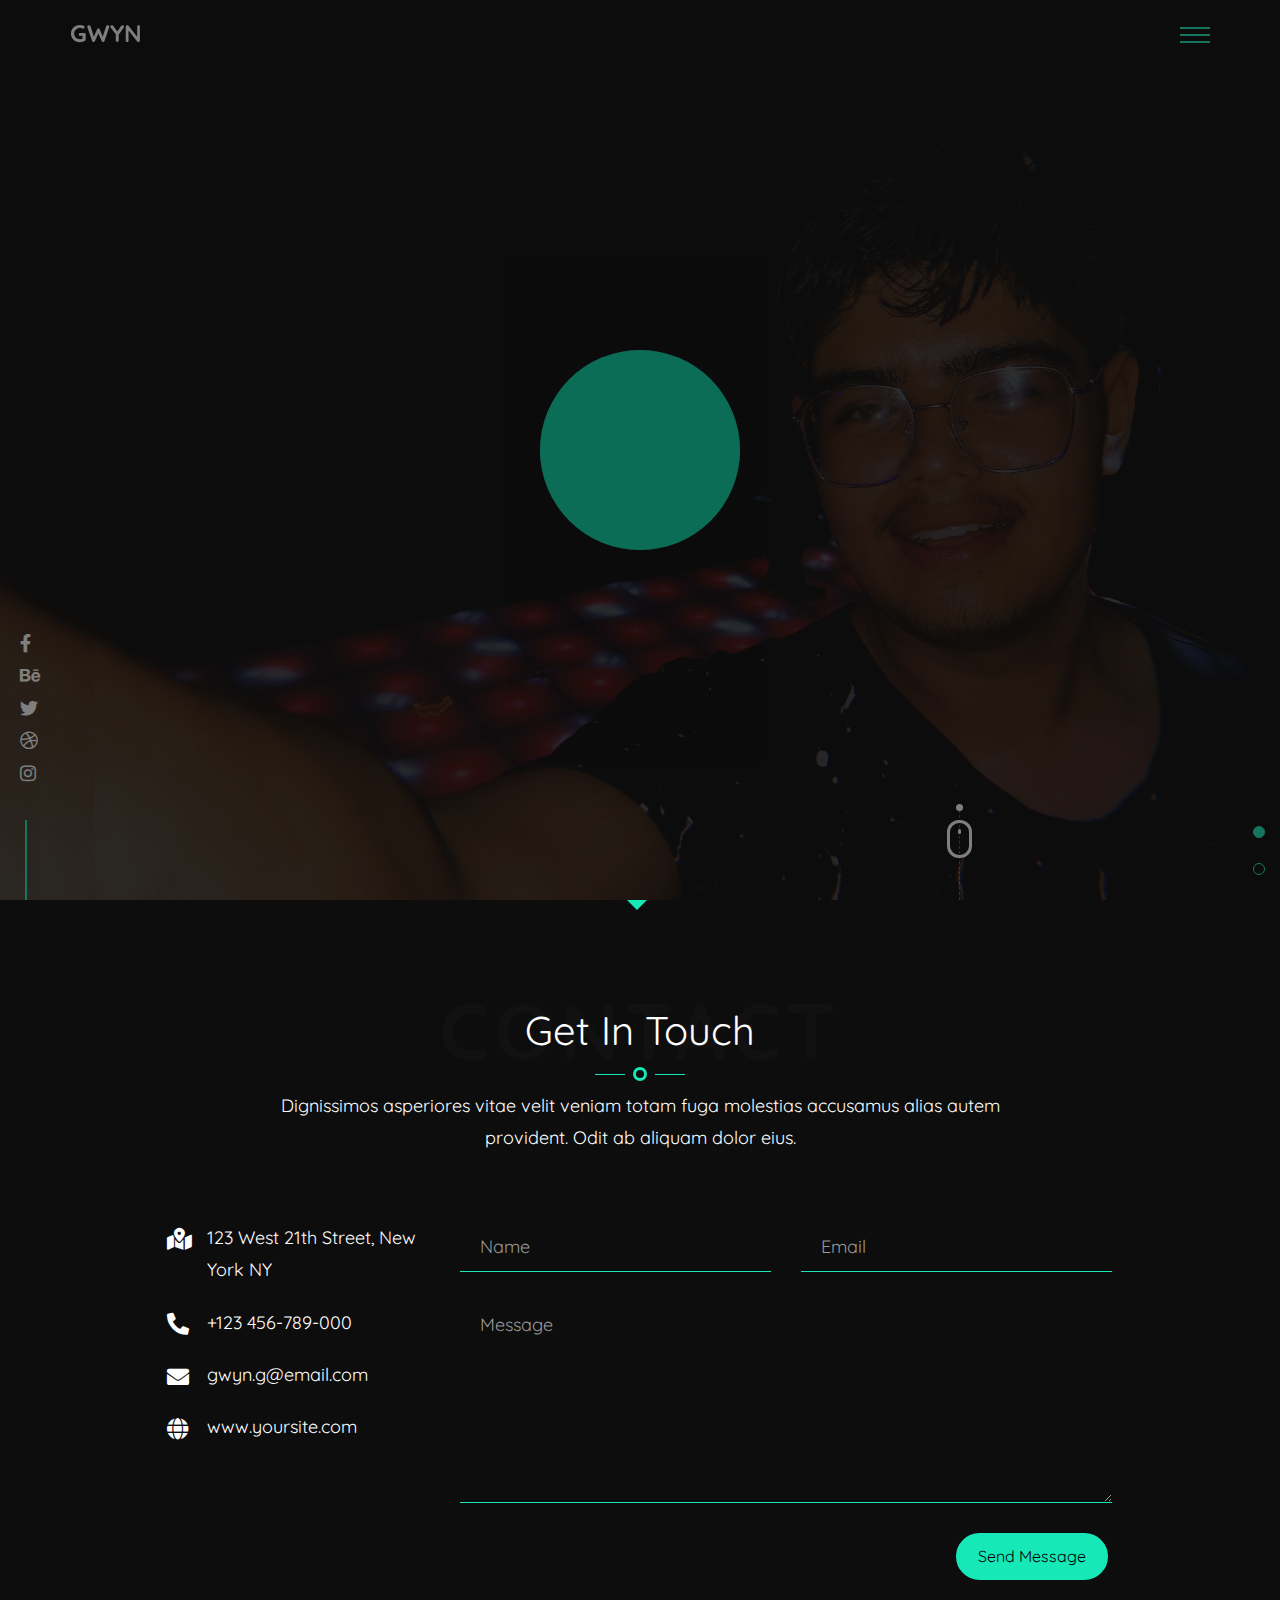
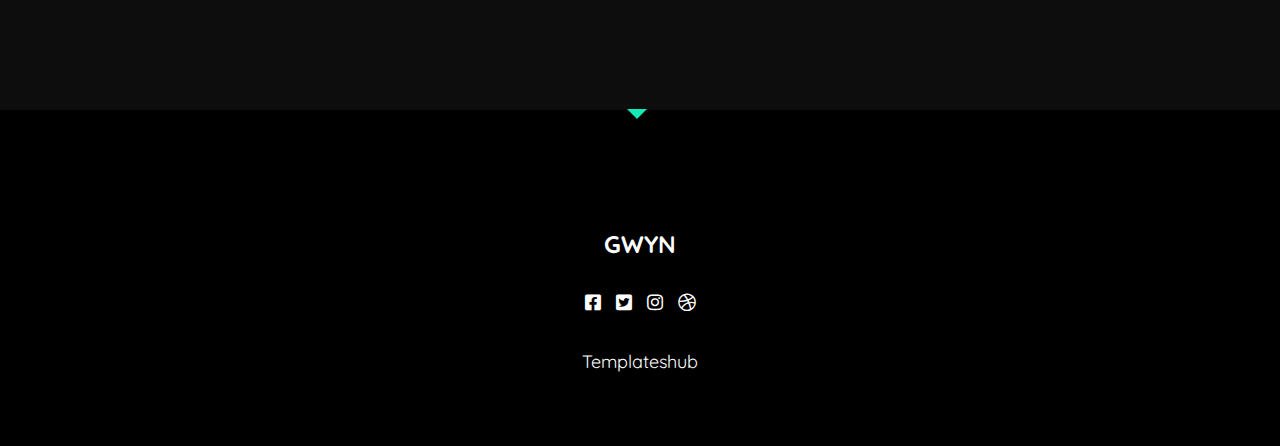
<file: contact.html>
<!DOCTYPE HTML>
<html lang="en">
   
<!-- contact.html  26 Nov 2019 03:54:11 GMT -->
<head>
      <!--Meta Tags-->
      <meta charset="utf-8">
      <meta http-equiv="X-UA-Compatible" content="IE=edge">
      <meta name="viewport" content="width=device-width, initial-scale=1">
      <meta name="description" content="" />
      <meta name="keywords" content="" />
      <meta name="author" content="" />
      <!--Favicons-->
      <link rel="shortcut icon" href="images/favicon.png">
      <!--Page Title-->
      <title>Gwyn - Personal Portfolio Template</title>
      <!-- Bootstrap  -->
      <link rel="stylesheet" href="css/bootstrap.css">
      <!-- Animate.css -->
      <link rel="stylesheet" href="css/animate.css">
      <!-- Awesome Fonts-->
      <link rel="stylesheet" href="css/all.min.css">
      <!-- Flexslider  -->
      <link rel="stylesheet" href="css/flexslider.css">
      <!--Main Styles Css-->
      <link rel="stylesheet" href="css/style.css">
   </head>
   <body>
      
      <!-- Preloader -->
      <div id="preloader">
         <div class="pre-container">
            <div class="spinner">
               <div class="double-bounce1"></div>
               <div class="double-bounce2"></div>
            </div>
         </div>
      </div>
      <!-- Εnd Preloader -->
      
      <!-- Main menu -->
      <nav id="main-nav">
         <a href="#" class="js-nav-toggle nav-toggle active"><i></i></a>
         <div class="js-fullheight table">
            <div class="table-cell js-fullheight">
               <ul>
                  <li><a href="index.html">Home</a></li>
                  <li><a href="about.html">About</a></li>
                  <li><a href="work.html">Work</a></li>
                  <li><a href="blog.html">Blog</a></li>
                  <li><a href="contact.html">Contact</a></li>
               </ul>
               <!-- Social -->
               <p class="social-icon">
                  <a href="#"><i class="fab fa-facebook-square"></i></a>
                  <a href="#"><i class="fab fa-twitter-square"></i></a>
                  <a href="#"><i class="fab fa-instagram"></i></a>
                  <a href="#"><i class="fab fa-dribbble"></i></a>
               </p>
            </div>
         </div>
      </nav>
      <!-- Scroll icon -->
      <div class="scroll-icon">
         <a href="#info" class="smoothscroll">
            <div class="mouse"></div>
         </a>
         <div class="end-top"></div>
      </div>
      <div id="page">

         <!-- header -->
         <header class="header">
            <div class="container">
               <div class="navbar-brand">
                  <div class="row">
                     <div class="col-xs-6">
                        <!-- Logo -->
                        <h1 class="text-left"><a class="logo" href="index.html">Gwyn</a></h1>
                     </div>
                  </div>
                  <!-- Nav toggle -->
                  <a href="#" class="js-nav-toggle nav-toggle"><i></i></a>
               </div>
            </div>
         </header>
         <!-- End Header -->

                  <!-- Banner section -->
         <section id="banner" class="js-fullheight">
            <div class="flexslider js-fullheight">
               <!-- Social -->
               <ul class="list-unstyled ml-5 mt-3 position-relative social-links">
                  <li class="mb-3"><a href="#"><i class="fab fa-facebook-f"></i></a></li>
                  <li class="mb-3"><a href="#"><i class="fab fa-behance"></i></a></li>
                  <li class="mb-3"><a href="#"><i class="fab fa-twitter"></i></a></li>
                  <li class="mb-3"><a href="#"><i class="fab fa-dribbble"></i></a></li>
                  <li class="mb-3"><a href="#"><i class="fab fa-instagram"></i></a></li>
               </ul>
               <!-- Slider -->
               <ul class="slides">
                  <li style="background-image: url(images/slide_1.jpg);">
                     <div class="overlay-gradient"></div>
                     <div class="container">
                        <div class="col-md-8 js-fullheight slider-text">
                           <div class="slider-text-inner">
                              <div class="desc">
                                 <h2>I'm Gwyn Gleik!</h2>
                                 <h3>I am a
                                    <span id="typed-slide-1"></span>
                                    <span id="typed-strings-slide-1">
                                    <span>Designer</span>
                                    <span>Freelancer</span>
                                    </span>
                                 </h3>
                              </div>
                           </div>
                        </div>
                     </div>
                  </li>
                  <li style="background-image: url(images/slide_1.jpg);">
                     <div class="overlay-gradient"></div>
                     <div class="container">
                        <div class="col-md-8 js-fullheight slider-text">
                           <div class="slider-text-inner">
                              <div class="desc">
                                 <h2>I'm Gwyn Gleik!</h2>
                                 <h3>I am a
                                    <span id="typed-slide-2"></span>
                                    <span id="typed-strings-slide-2">
                                    <span>Designer</span>
                                    <span>Freelancer</span>
                                    </span>
                                 </h3>
                              </div>
                           </div>
                        </div>
                     </div>
                  </li>
               </ul>
            </div>
         </section>
         <!-- End Banner Section -->

         <!-- Contact Section -->
         <section id="contact" class="bg-light pt-0">
            <div class="container">
               <div class="row">
                  <div class="col-md-8 col-md-offset-2 text-center heading">
                     <div class="header-page">
                        <h2>Get In Touch</h2>
                        <span></span>
                     </div>
                     <span class="heading-meta-sub">CONTACT</span>
                     <p>Dignissimos asperiores vitae velit veniam totam fuga molestias accusamus alias autem provident. Odit ab aliquam dolor eius.</p>
                  </div>
               </div>
               <div class="row">
                  <div class="col-md-3 col-md-push-1">
                     <ul class="contact-info">
                        <li><i class="fas fa-map-marked-alt"></i>123 West 21th Street, New York NY</li>
                        <li><i class="fas fa-phone-alt"></i>+123 456-789-000</li>
                        <li><i class="fas fa-envelope"></i><a href="#">gwyn.g@email.com</a></li>
                        <li><i class="fas fa-globe"></i><a href="#">www.yoursite.com</a></li>
                     </ul>
                  </div>
                  <div class="col-md-7 col-md-push-1">
                     <div class="row">
                        <div class="col-md-6">
                           <div class="form-group">
                              <input type="text" class="form-control" placeholder="Name">
                           </div>
                        </div>
                        <div class="col-md-6">
                           <div class="form-group">
                              <input type="text" class="form-control" placeholder="Email">
                           </div>
                        </div>
                        <div class="col-md-12">
                           <div class="form-group">
                              <textarea name="message" class="form-control" id="message" cols="30" rows="7" placeholder="Message"></textarea>
                           </div>
                        </div>
                        <div class="col-md-12">
                           <div class="form-group text-right">
                              <input type="submit" value="Send Message" class="btn btn-primary">
                           </div>
                        </div>
                     </div>
                  </div>
               </div>
            </div>
         </section>
         <!-- End Contact Section -->

         <!-- Footer -->
         <footer>
            <div id="footer">
               <div class="container">
                  <div class="row copy-right">
                     <div class="col-md-6 col-md-offset-3 text-center">
                        <!-- Footer logo -->
                        <h2><a class="footer-logo" href="index.html">Gwyn</a></h2>
                        <!-- Social -->
                        <p class="social-icon">
                           <a href="#"><i class="fab fa-facebook-square"></i></a>
                           <a href="#"><i class="fab fa-twitter-square"></i></a>
                           <a href="#"><i class="fab fa-instagram"></i></a>
                           <a href="#"><i class="fab fa-dribbble"></i></a>
                        </p>
                        <!-- Copyright -->
                        <p><a href="templateshub.net">Templateshub</a></p>
                     </div>
                  </div>
               </div>
            </div>
            <!-- Back to top button -->
            <a id="back-to-top" href="#"><i class="fas fa-chevron-up"></i></a>
         </footer>
         <!-- End Footer -->
      </div>
      <!-- jQuery -->
      <script src="js/jquery.min.js"></script>
      <!-- jQuery Easing -->
      <script src="js/jquery.easing.1.3.js"></script>
      <!-- Bootstrap -->
      <script src="js/bootstrap.min.js"></script>
      <!-- Waypoints -->
      <script src="js/jquery.waypoints.min.js"></script>
      <!-- Counters -->
      <script src="js/jquery.countTo.js"></script>
      <!-- Flexslider -->
      <script src="js/jquery.flexslider-min.js"></script>
      <!-- isotope js -->
      <script src="js/isotope.pkgd.min.js"></script>
      <!-- isotope image loader js -->
      <script src="js/imagesloaded.pkgd.min.js"></script>
      <!-- Typed -->
      <script src="js/typed.min.js"></script>
      <!-- Custom JS -->
      <script src="js/custom.js"></script>
   </body>

<!-- contact.html  26 Nov 2019 03:54:11 GMT -->
</html>
</file>
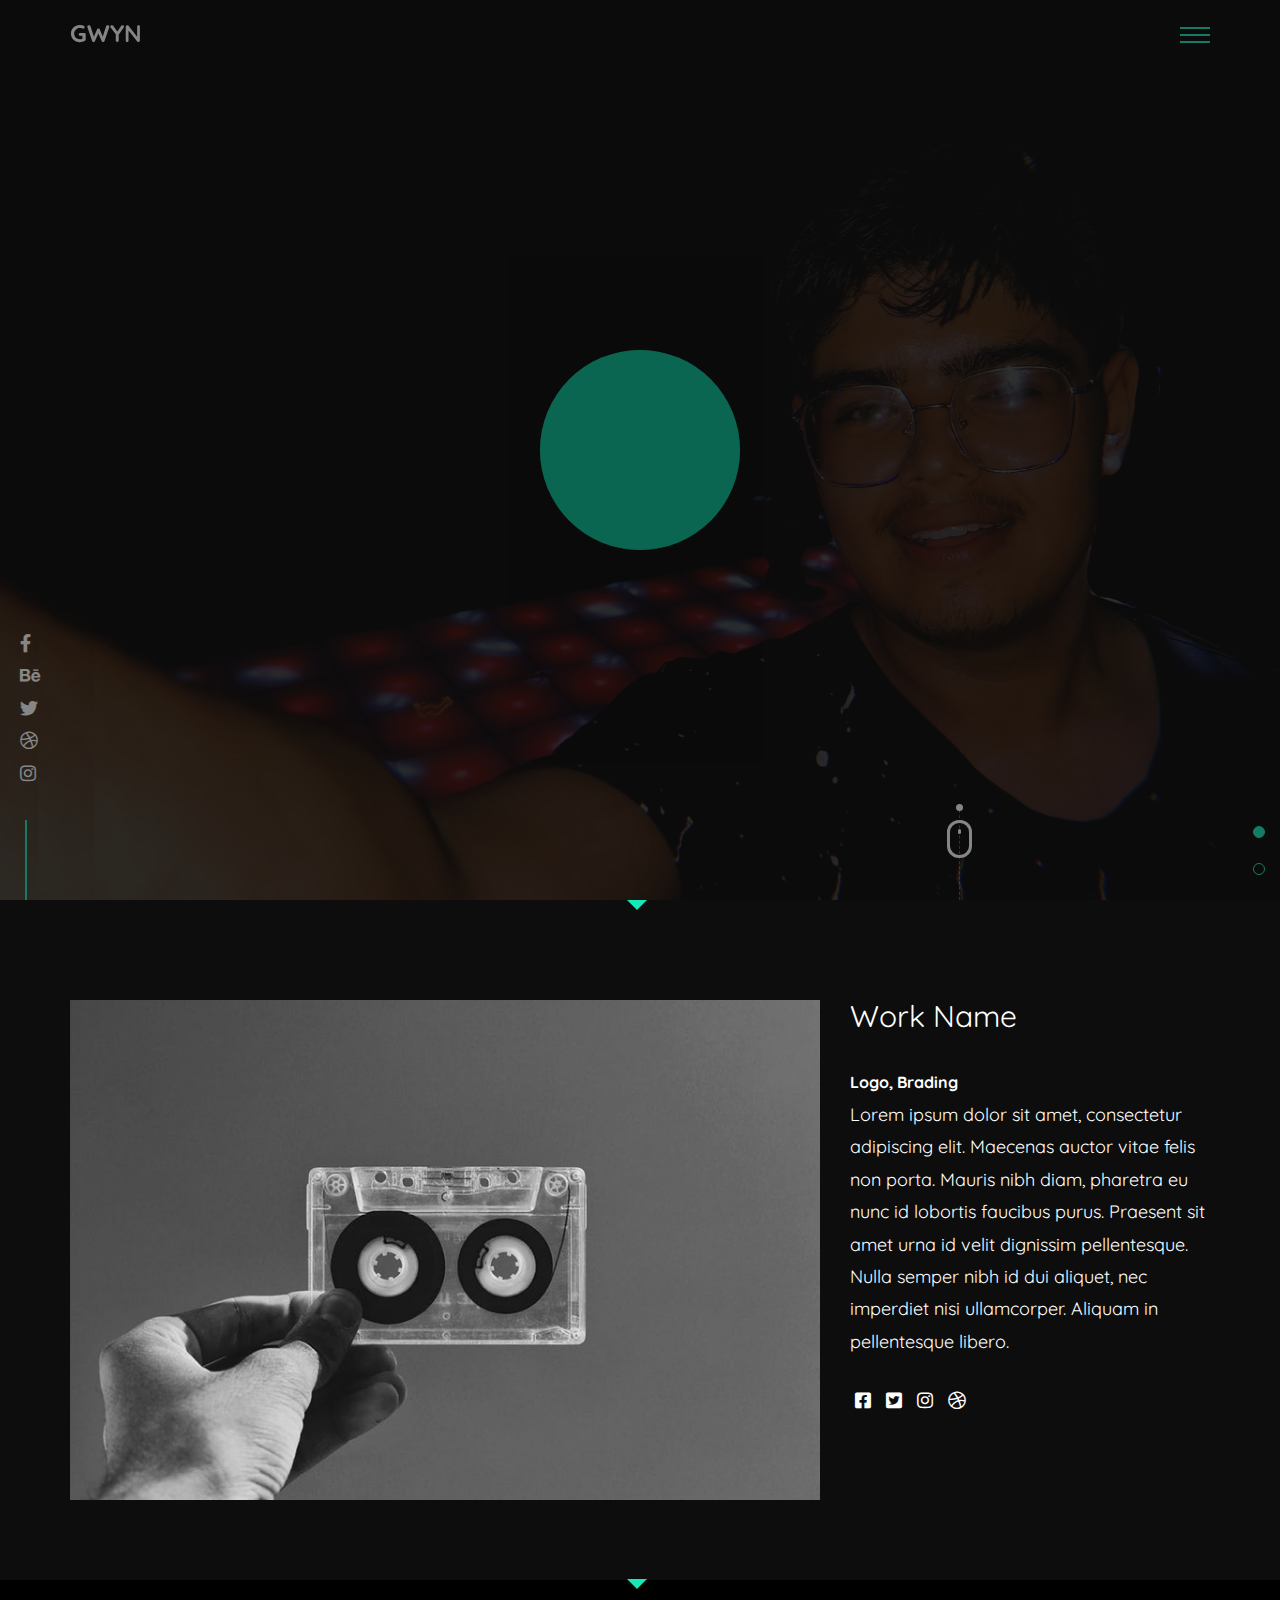
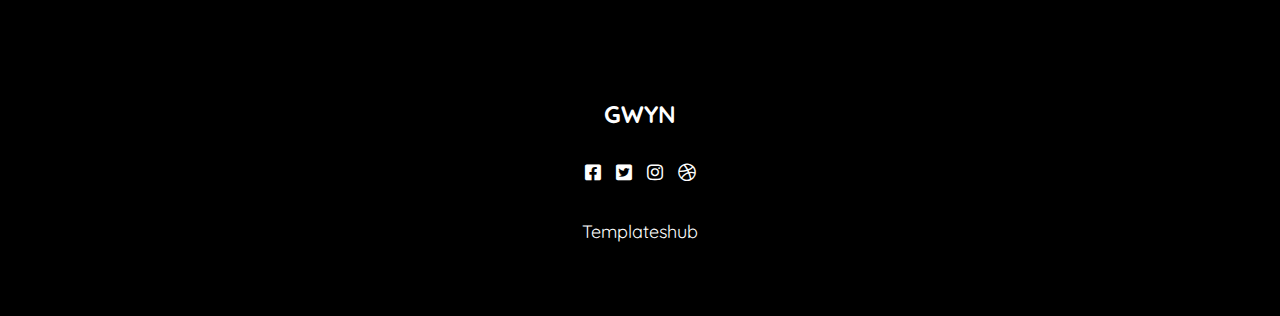
<file: work-single.html>
<!DOCTYPE HTML>
<html lang="en">
   
<!-- work-single.html  26 Nov 2019 03:55:59 GMT -->
<head>
      <!--Meta Tags-->
      <meta charset="utf-8">
      <meta http-equiv="X-UA-Compatible" content="IE=edge">
      <meta name="viewport" content="width=device-width, initial-scale=1">
      <meta name="description" content="" />
      <meta name="keywords" content="" />
      <meta name="author" content="" />
      <!--Favicons-->
      <link rel="shortcut icon" href="images/favicon.png">
      <!--Page Title-->
      <title>Gwyn - Personal Portfolio Template</title>
      <!-- Bootstrap  -->
      <link rel="stylesheet" href="css/bootstrap.css">
      <!-- Animate.css -->
      <link rel="stylesheet" href="css/animate.css">
      <!-- Awesome Fonts-->
      <link rel="stylesheet" href="css/all.min.css">
      <!-- Flexslider  -->
      <link rel="stylesheet" href="css/flexslider.css">
      <!--Main Styles Css-->
      <link rel="stylesheet" href="css/style.css">
   </head>
   <body>
      
      <!-- Preloader -->
      <div id="preloader">
         <div class="pre-container">
            <div class="spinner">
               <div class="double-bounce1"></div>
               <div class="double-bounce2"></div>
            </div>
         </div>
      </div>
      <!-- Εnd Preloader -->
      
      <!-- Main menu -->
      <nav id="main-nav">
         <a href="#" class="js-nav-toggle nav-toggle active"><i></i></a>
         <div class="js-fullheight table">
            <div class="table-cell js-fullheight">
               <ul>
                  <li><a href="index.html">Home</a></li>
                  <li><a href="about.html">About</a></li>
                  <li><a href="work.html">Work</a></li>
                  <li><a href="blog.html">Blog</a></li>
                  <li><a href="contact.html">Contact</a></li>
               </ul>
               <!-- Social -->
               <p class="social-icon">
                  <a href="#"><i class="fab fa-facebook-square"></i></a>
                  <a href="#"><i class="fab fa-twitter-square"></i></a>
                  <a href="#"><i class="fab fa-instagram"></i></a>
                  <a href="#"><i class="fab fa-dribbble"></i></a>
               </p>
            </div>
         </div>
      </nav>
      <!-- Scroll icon -->
      <div class="scroll-icon">
         <a href="#info" class="smoothscroll">
            <div class="mouse"></div>
         </a>
         <div class="end-top"></div>
      </div>
      <div id="page">

         <!-- header -->
         <header class="header">
            <div class="container">
               <div class="navbar-brand">
                  <div class="row">
                     <div class="col-xs-6">
                        <!-- Logo -->
                        <h1 class="text-left"><a class="logo" href="index.html">Gwyn</a></h1>
                     </div>
                  </div>
                  <!-- Nav toggle -->
                  <a href="#" class="js-nav-toggle nav-toggle"><i></i></a>
               </div>
            </div>
         </header>
         <!-- End Header -->

                  <!-- Banner section -->
         <section id="banner" class="js-fullheight">
            <div class="flexslider js-fullheight">
               <!-- Social -->
               <ul class="list-unstyled ml-5 mt-3 position-relative social-links">
                  <li class="mb-3"><a href="#"><i class="fab fa-facebook-f"></i></a></li>
                  <li class="mb-3"><a href="#"><i class="fab fa-behance"></i></a></li>
                  <li class="mb-3"><a href="#"><i class="fab fa-twitter"></i></a></li>
                  <li class="mb-3"><a href="#"><i class="fab fa-dribbble"></i></a></li>
                  <li class="mb-3"><a href="#"><i class="fab fa-instagram"></i></a></li>
               </ul>
               <!-- Slider -->
               <ul class="slides">
                  <li style="background-image: url(images/slide_1.jpg);">
                     <div class="overlay-gradient"></div>
                     <div class="container">
                        <div class="col-md-8 js-fullheight slider-text">
                           <div class="slider-text-inner">
                              <div class="desc">
                                 <h2>I'm Gwyn Gleik!</h2>
                                 <h3>I am a
                                    <span id="typed-slide-1"></span>
                                    <span id="typed-strings-slide-1">
                                    <span>Designer</span>
                                    <span>Freelancer</span>
                                    </span>
                                 </h3>
                              </div>
                           </div>
                        </div>
                     </div>
                  </li>
                  <li style="background-image: url(images/slide_1.jpg);">
                     <div class="overlay-gradient"></div>
                     <div class="container">
                        <div class="col-md-8 js-fullheight slider-text">
                           <div class="slider-text-inner">
                              <div class="desc">
                                 <h2>I'm Gwyn Gleik!</h2>
                                 <h3>I am a
                                    <span id="typed-slide-2"></span>
                                    <span id="typed-strings-slide-2">
                                    <span>Designer</span>
                                    <span>Freelancer</span>
                                    </span>
                                 </h3>
                              </div>
                           </div>
                        </div>
                     </div>
                  </li>
               </ul>
            </div>
         </section>
         <!-- End Banner Section -->

         <div class="container">
            <div class="row p-80">
               <div class="col-md-8 mb-4">
                  <img class="img-fluid" src="images/work-1.jpg" alt="">
               </div>
               <div class="col-md-4">
                     <div class="desc">
                        <h2>Work Name</h2>
                        <span><a href="#">Logo</a>, <a href="#">Brading</a></span>
                        <p>Lorem ipsum dolor sit amet, consectetur adipiscing elit. Maecenas auctor vitae felis non porta. Mauris nibh diam, pharetra eu nunc id lobortis faucibus purus. Praesent sit amet urna id velit dignissim pellentesque. Nulla semper nibh id dui aliquet, nec imperdiet nisi ullamcorper. Aliquam in pellentesque libero. </p>
                        <p class="social-icon">
                           <a href="#"><i class="fab fa-facebook-square"></i></a>
                           <a href="#"><i class="fab fa-twitter-square"></i></a>
                           <a href="#"><i class="fab fa-instagram"></i></a>
                           <a href="#"><i class="fab fa-dribbble"></i></a>
                        </p>
                     </div>
               </div>
            </div>
         </div>
         
         <!-- Footer -->
         <footer>
            <div id="footer">
               <div class="container">
                  <div class="row copy-right">
                     <div class="col-md-6 col-md-offset-3 text-center">
                        <!-- Footer logo -->
                        <h2><a class="footer-logo" href="index.html">Gwyn</a></h2>
                        <!-- Social -->
                        <p class="social-icon">
                           <a href="#"><i class="fab fa-facebook-square"></i></a>
                           <a href="#"><i class="fab fa-twitter-square"></i></a>
                           <a href="#"><i class="fab fa-instagram"></i></a>
                           <a href="#"><i class="fab fa-dribbble"></i></a>
                        </p>
                        <!-- Copyright -->
                        <p><a href="templateshub.net">Templateshub</a></p>
                     </div>
                  </div>
               </div>
            </div>
            <!-- Back to top button -->
            <a id="back-to-top" href="#"><i class="fas fa-chevron-up"></i></a>
         </footer>
         <!-- End Footer -->
      </div>
      <!-- jQuery -->
      <script src="js/jquery.min.js"></script>
      <!-- jQuery Easing -->
      <script src="js/jquery.easing.1.3.js"></script>
      <!-- Bootstrap -->
      <script src="js/bootstrap.min.js"></script>
      <!-- Waypoints -->
      <script src="js/jquery.waypoints.min.js"></script>
      <!-- Counters -->
      <script src="js/jquery.countTo.js"></script>
      <!-- Flexslider -->
      <script src="js/jquery.flexslider-min.js"></script>
      <!-- isotope js -->
      <script src="js/isotope.pkgd.min.js"></script>
      <!-- isotope image loader js -->
      <script src="js/imagesloaded.pkgd.min.js"></script>
      <!-- Typed -->
      <script src="js/typed.min.js"></script>
      <!-- Custom JS -->
      <script src="js/custom.js"></script>
   </body>

<!-- work-single.html  26 Nov 2019 03:55:59 GMT -->
</html>
</file>
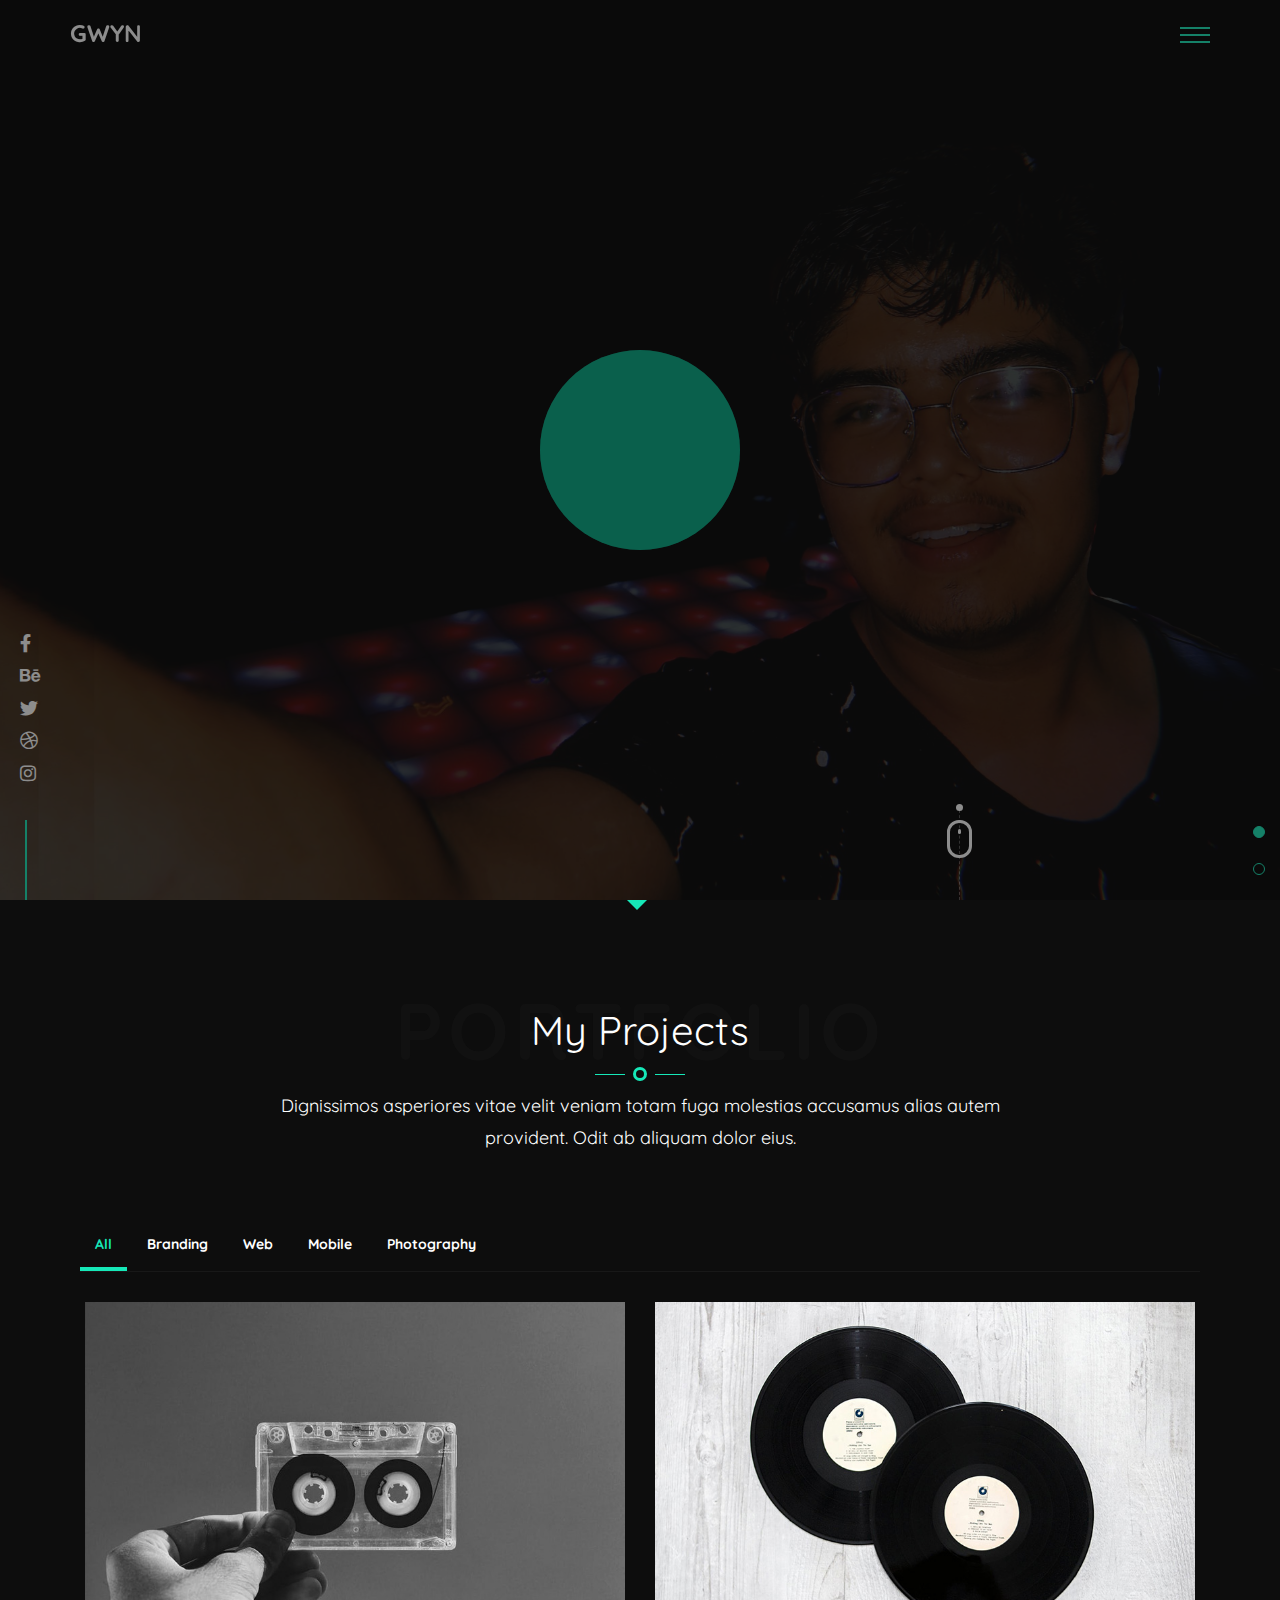
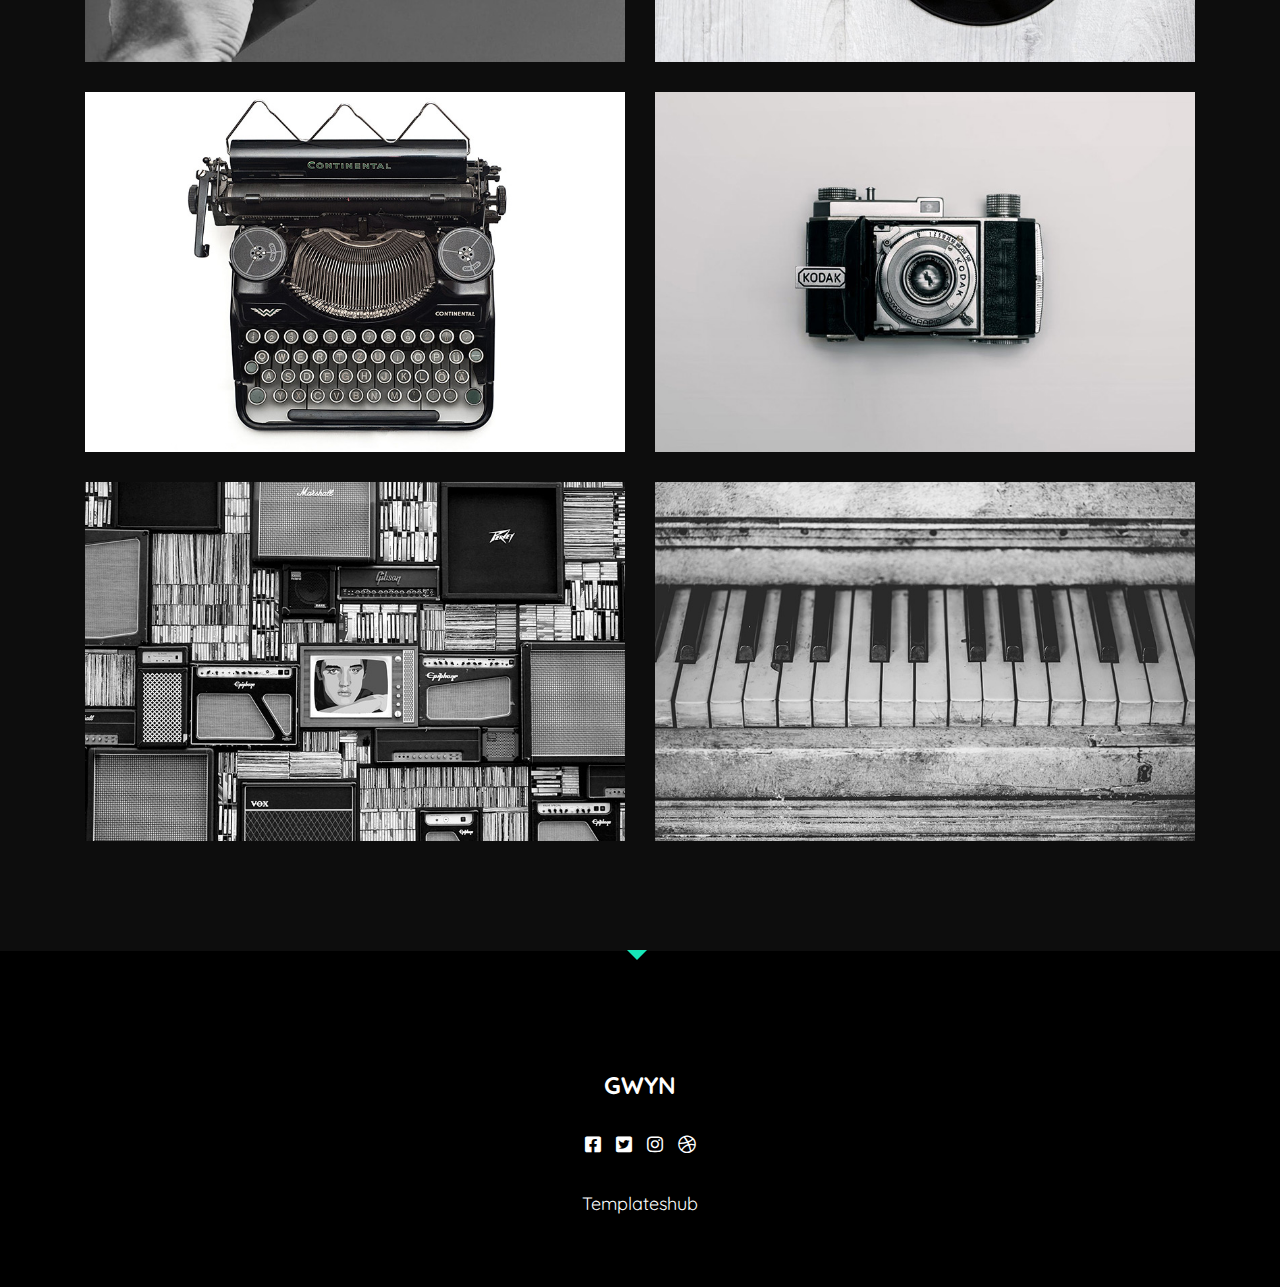
<file: work.html>
<!DOCTYPE HTML>
<html lang="en">
   
<!-- work.html  26 Nov 2019 03:53:59 GMT -->
<head>
      <!--Meta Tags-->
      <meta charset="utf-8">
      <meta http-equiv="X-UA-Compatible" content="IE=edge">
      <meta name="viewport" content="width=device-width, initial-scale=1">
      <meta name="description" content="" />
      <meta name="keywords" content="" />
      <meta name="author" content="" />
      <!--Favicons-->
      <link rel="shortcut icon" href="images/favicon.png">
      <!--Page Title-->
      <title>Gwyn - Personal Portfolio Template</title>
      <!-- Bootstrap  -->
      <link rel="stylesheet" href="css/bootstrap.css">
      <!-- Animate.css -->
      <link rel="stylesheet" href="css/animate.css">
      <!-- Awesome Fonts-->
      <link rel="stylesheet" href="css/all.min.css">
      <!-- Flexslider  -->
      <link rel="stylesheet" href="css/flexslider.css">
      <!--Main Styles Css-->
      <link rel="stylesheet" href="css/style.css">
   </head>
   <body>
      
      <!-- Preloader -->
      <div id="preloader">
         <div class="pre-container">
            <div class="spinner">
               <div class="double-bounce1"></div>
               <div class="double-bounce2"></div>
            </div>
         </div>
      </div>
      <!-- Εnd Preloader -->
      
      <!-- Main menu -->
      <nav id="main-nav">
         <a href="#" class="js-nav-toggle nav-toggle active"><i></i></a>
         <div class="js-fullheight table">
            <div class="table-cell js-fullheight">
               <ul>
                  <li><a href="index.html">Home</a></li>
                  <li><a href="about.html">About</a></li>
                  <li><a href="work.html">Work</a></li>
                  <li><a href="blog.html">Blog</a></li>
                  <li><a href="contact.html">Contact</a></li>
               </ul>
               <!-- Social -->
               <p class="social-icon">
                  <a href="#"><i class="fab fa-facebook-square"></i></a>
                  <a href="#"><i class="fab fa-twitter-square"></i></a>
                  <a href="#"><i class="fab fa-instagram"></i></a>
                  <a href="#"><i class="fab fa-dribbble"></i></a>
               </p>
            </div>
         </div>
      </nav>
      <!-- Scroll icon -->
      <div class="scroll-icon">
         <a href="#info" class="smoothscroll">
            <div class="mouse"></div>
         </a>
         <div class="end-top"></div>
      </div>
      <div id="page">

         <!-- header -->
         <header class="header">
            <div class="container">
               <div class="navbar-brand">
                  <div class="row">
                     <div class="col-xs-6">
                        <!-- Logo -->
                        <h1 class="text-left"><a class="logo" href="index.html">Gwyn</a></h1>
                     </div>
                  </div>
                  <!-- Nav toggle -->
                  <a href="#" class="js-nav-toggle nav-toggle"><i></i></a>
               </div>
            </div>
         </header>
         <!-- End Header -->

                  <!-- Banner section -->
         <section id="banner" class="js-fullheight">
            <div class="flexslider js-fullheight">
               <!-- Social -->
               <ul class="list-unstyled ml-5 mt-3 position-relative social-links">
                  <li class="mb-3"><a href="#"><i class="fab fa-facebook-f"></i></a></li>
                  <li class="mb-3"><a href="#"><i class="fab fa-behance"></i></a></li>
                  <li class="mb-3"><a href="#"><i class="fab fa-twitter"></i></a></li>
                  <li class="mb-3"><a href="#"><i class="fab fa-dribbble"></i></a></li>
                  <li class="mb-3"><a href="#"><i class="fab fa-instagram"></i></a></li>
               </ul>
               <!-- Slider -->
               <ul class="slides">
                  <li style="background-image: url(images/slide_1.jpg);">
                     <div class="overlay-gradient"></div>
                     <div class="container">
                        <div class="col-md-8 js-fullheight slider-text">
                           <div class="slider-text-inner">
                              <div class="desc">
                                 <h2>I'm Gwyn Gleik!</h2>
                                 <h3>I am a
                                    <span id="typed-slide-1"></span>
                                    <span id="typed-strings-slide-1">
                                    <span>Designer</span>
                                    <span>Freelancer</span>
                                    </span>
                                 </h3>
                              </div>
                           </div>
                        </div>
                     </div>
                  </li>
                  <li style="background-image: url(images/slide_1.jpg);">
                     <div class="overlay-gradient"></div>
                     <div class="container">
                        <div class="col-md-8 js-fullheight slider-text">
                           <div class="slider-text-inner">
                              <div class="desc">
                                 <h2>I'm Gwyn Gleik!</h2>
                                 <h3>I am a
                                    <span id="typed-slide-2"></span>
                                    <span id="typed-strings-slide-2">
                                    <span>Designer</span>
                                    <span>Freelancer</span>
                                    </span>
                                 </h3>
                              </div>
                           </div>
                        </div>
                     </div>
                  </li>
               </ul>
            </div>
         </section>
         <!-- End Banner Section -->

         <!-- Works Section -->
         <section id="work" class="bg-light pt-0">
            <div class="container">
               <div class="row">
                  <div class="col-md-8 col-md-offset-2 text-center heading">
                     <div class="header-page">
                        <h2>My Projects</h2>
                        <span></span>
                     </div>
                     <span class="heading-meta-sub">PORTFOLIO</span>
                     <p>Dignissimos asperiores vitae velit veniam totam fuga molestias accusamus alias autem provident. Odit ab aliquam dolor eius.</p>
                  </div>
               </div>
               <div class="row">
                  <div class="col-lg-12 px-25">
                     <ul class="work-filter">
                        <li class="filter all active" data-filter="*">All</li>
                        <li class="filter" data-filter=".branding">Branding</li>
                        <li class="filter" data-filter=".web">Web</li>
                        <li class="filter" data-filter=".mobile">Mobile</li>
                        <li class="filter" data-filter=".photo">Photography</li>
                     </ul>
                  </div>
                  <div class="col-lg-12">
                     <div class="work-gallery"> 
                        <div class="col-lg-6 col-md-6 col-sm-12 all photo mobile">
                           <div class="work">
                              <img class="img-fluid" src="images/work-1.jpg" alt="">
                              <div class="desc">
                                 <div class="con">
                                    <h3><a href="work-single.html">Work 1</a></h3>
                                    <span>Branding, Photography</span>
                                 </div>
                              </div>
                           </div>
                        </div>
                        <div class="col-lg-6 col-md-6 col-sm-12 all web">
                           <div class="work">
                              <img class="img-fluid" src="images/work-2.jpg" alt="">
                              <div class="desc">
                                 <div class="con">
                                    <h3><a href="work-single.html">Work 2</a></h3>
                                    <span>Mobile, Web, Branding</span>
                                 </div>
                              </div>
                           </div>
                        </div>          
                        <div class="col-lg-6 col-md-6 col-sm-12 all branding web">
                           <div class="work">
                              <img class="img-fluid" src="images/work-3.jpg" alt="">
                              <div class="desc">
                                 <div class="con">
                                    <h3><a href="work-single.html">Work 3</a></h3>
                                    <span>Mobile, Web</span>
                                 </div>
                              </div>
                           </div>
                        </div>
                        <div class="col-lg-6 col-md-6 col-sm-12 all web branding">
                           <div class="work">
                              <img class="img-fluid" src="images/work-4.jpg" alt="">
                              <div class="desc">
                                 <div class="con">
                                    <h3><a href="work-single.html">Work 4</a></h3>
                                    <span>Web, Branding</span>
                                 </div>
                              </div>
                           </div>
                        </div>            
                        <div class="col-lg-6 col-md-6 col-sm-12 all mobile">
                           <div class="work">
                              <img class="img-fluid" src="images/work-5.jpg" alt="">
                              <div class="desc">
                                 <div class="con">
                                    <h3><a href="work-single.html">Work 5</a></h3>
                                    <span>Mobile, Photography</span>
                                 </div>
                              </div>
                           </div>
                        </div>
                        <div class="col-lg-6 col-md-6 col-sm-12 all branding">
                           <div class="work">
                              <img class="img-fluid" src="images/work-6.jpg" alt="">
                              <div class="desc">
                                 <div class="con">
                                    <h3><a href="work-single.html">Work 6</a></h3>
                                    <span>Web, Branding</span>
                                 </div>
                              </div>
                           </div>
                        </div> 
                     </div>
                  </div>
               </div>
            </div>
         </section>
         <!-- End Works Section -->

         <!-- Footer -->
         <footer>
            <div id="footer">
               <div class="container">
                  <div class="row copy-right">
                     <div class="col-md-6 col-md-offset-3 text-center">
                        <!-- Footer logo -->
                        <h2><a class="footer-logo" href="index.html">Gwyn</a></h2>
                        <!-- Social -->
                        <p class="social-icon">
                           <a href="#"><i class="fab fa-facebook-square"></i></a>
                           <a href="#"><i class="fab fa-twitter-square"></i></a>
                           <a href="#"><i class="fab fa-instagram"></i></a>
                           <a href="#"><i class="fab fa-dribbble"></i></a>
                        </p>
                        <!-- Copyright -->
                        <p><a href="templateshub.net">Templateshub</a></p>
                     </div>
                  </div>
               </div>
            </div>
            <!-- Back to top button -->
            <a id="back-to-top" href="#"><i class="fas fa-chevron-up"></i></a>
         </footer>
         <!-- End Footer -->
      </div>
      <!-- jQuery -->
      <script src="js/jquery.min.js"></script>
      <!-- jQuery Easing -->
      <script src="js/jquery.easing.1.3.js"></script>
      <!-- Bootstrap -->
      <script src="js/bootstrap.min.js"></script>
      <!-- Waypoints -->
      <script src="js/jquery.waypoints.min.js"></script>
      <!-- Counters -->
      <script src="js/jquery.countTo.js"></script>
      <!-- Flexslider -->
      <script src="js/jquery.flexslider-min.js"></script>
      <!-- isotope js -->
      <script src="js/isotope.pkgd.min.js"></script>
      <!-- isotope image loader js -->
      <script src="js/imagesloaded.pkgd.min.js"></script>
      <!-- Typed -->
      <script src="js/typed.min.js"></script>
      <!-- Custom JS -->
      <script src="js/custom.js"></script>
   </body>

<!-- work.html  26 Nov 2019 03:53:59 GMT -->
</html>
</file>
<file: css/style.css>
/*-----------------------------------------------------------
* Template Name    : Vendrick - Personal Portfolio Template
* Author           : pavloff-studio
* Version          : 1.0.0
* Created          : Nov 2019
* File Description : Main css file of the template
*------------------------------------------------------------
*/

/***********************
    1.FONTS
    2.BASIC
    3.HELPER
    4.NAVIGATION
    5.HEADER
    6.BANNER
    7.ABOUT 
    8.RESUME
    9.SERVICES
    10.COUNTERS
    11.WORKS
    12.BLOG
    13.CONTACT
    14.FOOTER
    15.PRELOADER
************************/

/*======================
        1.FONTS
========================*/

@import url('https://fonts.googleapis.com/css?family=Quicksand:300,400,500,600,700&amp;display=swap');

/*======================
        2.BASIC
========================*/

html,
body {
  scroll-behavior: smooth;
}

body {
  font-family: "Quicksand", Arial, sans-serif;
  line-height: 1.8;
  font-size: 20px;
  background-color: #0d0d0d;
  font-weight: 400;
  overflow-x: hidden;
  color: #fff;
}

@media screen and (max-width: 992px) {
  body {
    font-size: 14px;
  }
}


body.menu-show {
  overflow: hidden;
  position: fixed;
  height: 100%;
  width: 100%;
}


/* ScrollBar */


/* width */
::-webkit-scrollbar {
  width: 5px;
}


/* Track */
::-webkit-scrollbar-track {
  border-radius: 20px;
}


/* Handle */
::-webkit-scrollbar-thumb {
  background: #16e8b8;
  border-radius: 10px;
}


/* Handle on hover */
::-webkit-scrollbar-thumb:hover {
  background: #16e8b8;
}

@media screen and (max-width: 992px) {
   ::-webkit-scrollbar {
    display: none;
  }
}


/* Typography */

a {
  color: #fff;
  -webkit-transition: 0.5s;
  -o-transition: 0.5s;
  transition: 0.5s;
}

a:hover {
  color: #16e8b8;
}

a:focus,
a:active {
  outline: none;
}

p,
span {
  margin-bottom: 1.5em;
  font-size: 18px;
  color: #fff;
  font-weight: 400;
}

span {
  font-weight: 700;
  font-size: 16px;
  color: #fff;
}

h1,
h2,
h3,
h4,
h5,
h6 {
  color: #fff;
  font-family: "Quicksand", Arial, sans-serif;
  font-weight: 400;
  margin: 0 0 30px 0;
}

::-webkit-selection {
  color: #fcfcfc;
  background: #b7c2c2;
}

::-moz-selection {
  color: #fcfcfc;
  background: #b7c2c2;
}

::selection {
  color: #fcfcfc;
  background: #b7c2c2;
}

hr {
  margin-top: 20px;
  margin-bottom: 20px;
  border: 0;
  border-top: 1px solid #eeeeee21;
  width: 100%;
}


/*======================
        3.HELPER
========================*/

#particles-js {
  height: 100vh;
  width: 100%;
  position: absolute;
  opacity: 0.3;
  z-index: 2;
  top: 0;
}

#page {
  position: relative;
  -webkit-transition: all 0.8s cubic-bezier(0.175, 0.885, 0.32, 1.275);
  -moz-transition: all 0.8s cubic-bezier(0.175, 0.885, 0.32, 1.275);
  -ms-transition: all 0.8s cubic-bezier(0.175, 0.885, 0.32, 1.275);
  -o-transition: all 0.8s cubic-bezier(0.175, 0.885, 0.32, 1.275);
  transition: all 0.8s cubic-bezier(0.175, 0.885, 0.32, 1.275);
  background-color: #0d0d0d;
}


/* buttons */

.btn {
  display: inline-block;
  margin-bottom: 0;
  font-weight: normal;
  text-align: center;
  vertical-align: middle;
  touch-action: manipulation;
  cursor: pointer;
  background-image: none;
  border: 1px solid transparent;
  white-space: nowrap;
  padding: 10px 20px;
  font-size: 14px;
  line-height: 1.42857;
  border-radius: 50px;
  -webkit-user-select: none;
  -moz-user-select: none;
  -ms-user-select: none;
  user-select: none;
}

.btn {
  margin-right: 4px;
  margin-bottom: 20px;
  font-family: "Quicksand", Arial, sans-serif;
  font-size: 16px;
  font-weight: 400;
  color: #16e8b8;
  border: 2px solid #16e8b8;
  -webkit-transition: 0.5s;
  -o-transition: 0.5s;
  transition: 0.5s;
}

.btn:hover {
  margin-right: 4px;
  margin-bottom: 20px;
  font-family: "Quicksand", Arial, sans-serif;
  font-size: 16px;
  font-weight: 400;
  border: 2px solid #fff;
  -webkit-transition: 0.5s;
  -o-transition: 0.5s;
  transition: 0.5s;
}

.btn:hover,
.btn:active,
.btn:focus {
  box-shadow: none !important;
  outline: none !important;
  color: #fff !important;
}

.btn-primary {
  background: #16e8b8;
  color: #000;
  border: 2px solid #16e8b8;
}

.btn-primary:hover,
.btn-primary:focus,
.btn-primary:active {
  background: transparent;
  border-color: #fff !important;
}

.btn-primary.btn-outline {
  background: transparent;
  color: #16e8b8;
  border: 2px solid #16e8b8;
}

.btn-primary.btn-outline:hover,
.btn-primary.btn-outline:focus,
.btn-primary.btn-outline:active {
  background: #16e8b8;
  color: #fff !important;
}

/* Sections */

#featured,
#about,
#blog,
#contact,
#work,
#about-section,
#map-section,
#services,
#resume,
#process {
  padding-bottom: 80px;
}

#about {
  margin-bottom: 80px;
  padding-bottom: 80px;
}

#blog,
#work,
#contact,
#services,
#resume,
#process {
  padding-top: 80px;
}

.heading {
  margin-bottom: 2em;
}

.heading h2 {
  font-size: 40px;
  font-weight: 400;
  line-height: 1.5;
}

.bg-section {
  background: rgba(0, 0, 0, 0.05);
}

.intro-heading {
  font-size: 40px;
  font-weight: 400;
  line-height: 1.5;
  border: 1px solid #16e8b8;
  display: inline-block;
  padding: 10px;
}

@media screen and (max-width: 768px) {
  .intro-heading {
    font-size: 30px;
  }
}

#about .about-content {
  margin-bottom: 5em;
}

#blog .blog {
  margin-bottom: 60px;
}

/* social icons */

.social-icons {
  margin: 0;
  padding: 0;
}

.social-icons li {
  margin: 0;
  padding: 0;
  list-style: none;
  display: -moz-inline-stack;
  display: inline-block;
  zoom: 1;
  *display: inline;
}

.social-icons li a {
  display: -moz-inline-stack;
  display: inline-block;
  zoom: 1;
  *display: inline;
  color: #fff;
  padding-left: 10px;
  padding-right: 10px;
  text-decoration: none;
}

.social-icons li a i {
  font-size: 20px;
}

.social-icon a {
  padding: 0 5px;
}

.social-icon a i {
  color: #fff;
}

.social-icon a:hover,
.social-icon a:focus {
  text-decoration: none;
}

.social-icon a i:hover {
  color: #000;
}

.social-links {
  content: '';
  position: absolute;
  z-index: 5;
  display: block;
  margin-left: 20px;
  bottom: 100px;
  font-size: 18px;
}

.social-links:after {
  content: '';
  position: absolute;
  width: 2px;
  height: 80px;
  background: #16e8b8;
  z-index: 2;
  display: block;
  overflow: hidden;
  margin-top: 30px;
  margin-left: 5px;
}

.social-links li a {
  color: #fff!important;
}

.social-links li a:hover {
  color: #16e8b8!important;
}


/* background sections */

.bg-dark {
  background: #070707;
}

.bg-light {
  background-color: #0d0d0d;
}

.bg-dots {
  width: 100%;
  background-image: url(../images/tab-bg-elements.png);
  background-repeat: no-repeat;
  background-size: cover;
  background-position: center center;
}

.bg-dots-black {
  width: 100%;
  background-image: url(../images/bg-dots.svg);
  background-repeat: no-repeat;
  background-size: cover;
  background-position: center center;
}

.header-page span:after {
  content: '';
  position: absolute;
  width: 14px;
  height: 14px;
  left: calc(50% - 7px);
  bottom: 101px;
  -webkit-border-radius: 50%;
  border-radius: 50%;
  border: 3px solid #16e8b8;
}

@media (max-width: 991px) {
  .header-page span:after {
    content: '';
    position: absolute;
    width: 14px;
    height: 14px;
    left: calc(50% - 7px);
    bottom: 137px;
    -webkit-border-radius: 50%;
    border-radius: 50%;
    border: 3px solid #16e8b8;
  }
}

.header-page h2:before, 
.header-page h2:before {
    content: '';
    position: absolute;
    width: 30px;
    height: 1px;
    left: calc(50% - 45px);
    bottom: 107px;
    background-color: #16e8b8;
}

@media (max-width: 991px) {
  .header-page h2:before,
  .header-page h2:before {
    content: '';
    position: absolute;
    width: 30px;
    height: 1px;
    left: calc(50% - 45px);
    bottom: 143px;
    background-color: #16e8b8;
  }
}

.header-page h2:after, 
.header-page h2:after {
    content: '';
    position: absolute;
    width: 30px;
    height: 1px;
    left: calc(50% + 15px);
    bottom: 107px;
    background-color: #16e8b8;
}

@media (max-width: 991px) {
  .header-page h2:after,
  .header-page h2:after {
    content: '';
    position: absolute;
    width: 30px;
    height: 1px;
    left: calc(50% + 15px);
    bottom: 143px;
    background-color: #16e8b8;
  }
}

.heading-meta-sub {
  margin-bottom: 15px;
  display: block;
  font-size: 80px;
  text-transform: uppercase;
  color: #99999908;
  font-weight: 700;
  letter-spacing: 5px;
  position: absolute;
  text-align: center;
  z-index: 0;
  top: -42px;
  left: 0;
  right: 0;
  margin-left: auto;
  margin-right: auto;
}

@media (max-width: 991px) {
  .heading-meta-sub {
    margin-bottom: 15px;
    display: block;
    font-size: 48px;
    text-transform: uppercase;
    color: #99999908;
    font-weight: 700;
    letter-spacing: 5px;
    position: absolute;
    text-align: center;
    z-index: 0;
    top: -40px;
    left: 0;
    right: 0;
    margin-left: auto;
    margin-right: auto;
  }
}

.mb-1 {
  margin-bottom: 1.5em!important;
}

.mt-20 {
  margin-top: 20px!important;
}

.mb-40 {
  margin-bottom: 40px!important;
}

.mt-40 {
  margin-top: 40px!important;
}

.px-25{
  padding: 0px 25px!important;
}

.pt-0{
  padding-top: 0!important;
}

.p-80{
  padding-bottom: 80px!important;
}


.no-padding{
  padding: 0;
  margin: 0;
}


.post-entry {
  width: 100%;
  min-height: 700px;
  display: table;
}
@media screen and (max-width: 992px) {
  .post-entry {
    display: block;
    min-height: 400px;
  }
}
.post-entry .post-image {
  background-size: cover;
  background-position: center center;
  background-repeat: no-repeat;
  position: relative;
  height: 700px;
}
@media screen and (max-width: 768px) {
  .post-entry .post-image {
    display: block;
    height: 400px;
  }
}

.post-entry .display-tc {
  display: table-cell;
  vertical-align: middle;
  position: absolute;
  bottom: -115px;
  left: -30%;
  width: 450px;
  border: 1px solid #16e8b8;
}

@media screen and (max-width: 992px) {
  .post-entry .display-tc {
    display: block;
    vertical-align: none;
    text-align: left;
    height: inherit;
    width:315px;
    left: 5%;
  }
}
.post-entry .desc {
  padding: 2em;
  background: rgba(0, 0, 0, 0.9);
  -webkit-box-shadow: 0px 10px 30px -13px rgba(0, 0, 0, 0.75);
  -moz-box-shadow: 0px 10px 30px -13px rgba(0, 0, 0, 0.75);
  box-shadow: 0px 10px 30px -13px rgba(0, 0, 0, 0.75);
}
.post-entry .desc h3 {
  color: #fff;
  font-size: 40px;
  line-height: 54px;
}
.post-entry .desc p {
  color: rgba(255, 255, 255, 0.8);
  margin-bottom: 0;
}
.post-entry .desc .date {
  display: block;
  margin-bottom: 20px;
  color: rgba(255, 255, 255, 0.8);
  font-size: 12px;
  text-transform: uppercase;
  letter-spacing: 5px;
}
@media screen and (max-width: 768px) {
  .post-entry .desc {
    padding: 1.5em;
  }
  .post-entry .desc h3 {
    font-size: 30px;
  }
}

.skill-item h5 {
  font-size: 15px;
  margin-bottom: 5px;
  display: inline-block;
}

.skill-item span {
  font-size: 15px;
  margin-bottom: 5px;
  display: inline-block;
  float: right;
  font-weight: 400;
}

.progress-bar {
  float: left;
  width: 0%;
  height: 100%;
  font-size: 12px;
  line-height: 20px;
  color: transparent;
  text-align: center;
  background-color: #16e8b8;
  -webkit-box-shadow: inset 0 -1px 0 rgba(0, 0, 0, 0.15);
  box-shadow: inset 0 -1px 0 rgba(0, 0, 0, 0.15);
  -webkit-transition: width 0.6s ease;
  -o-transition: width 0.6s ease;
  transition: width 0.6s ease;
}

@media (max-width: 575px) {
  .skill-item {
    margin-bottom: 30px;
    margin-left: 0px;
  }
}

.progress {
  width: 100%;
  overflow: hidden;
  height: 2px;
  margin-bottom: 20px;
  background-color: #ffffff08;
  border-radius: 4px;
  -webkit-box-shadow: inset 0 1px 2px rgba(0, 0, 0, 0.1);
  box-shadow: inset 0 1px 2px rgba(0, 0, 0, 0.1);
}

.progress-bar,
.progress {
  transition: all 4s;
}


.intro-section {
    margin-bottom: 2em;
    padding-bottom: 2em;
}

.table {
  display: table;
  width: 100%;
  height: 100%;
}

@media screen and (max-width: 768px) {
  .table {
    display: block !important;
    height: inherit !important;
    width: inherit !important;
  }
}

.table .table-cell {
  width: 100%;
  height: 100%;
  display: table-cell;
  vertical-align: middle;
}

@media screen and (max-width: 768px) {
  .table .table-cell {
    display: block !important;
    height: inherit !important;
    width: inherit !important;
  }
}

.form-control {
  display: block;
  width: 100%;
  height: 42px;
  padding: 10px 20px;
  font-size: 14px;
  line-height: 1.42857;
  background-color: transparent;
  border-radius: 0px;
  border-bottom: 1px solid #16e8b8;
  -o-transition: border-color ease-in-out 0.15s, box-shadow ease-in-out 0.15s;
  transition: border-color ease-in-out 0.15s, box-shadow ease-in-out 0.15s;
}

.img-fluid {
  width: 100%;
  height: auto;
}


/* scroll icon */

.scroll-icon {
  position: absolute;
  width: 200px;
  height: 90px;
  padding-right: 3.5rem;
  bottom: 0px;
  right: 25%;
  text-align: right;
  border-right: 1px dashed rgba(255, 255, 255, 0.3);
  z-index: 2;
}

.scroll-icon .mouse {
  position: absolute;
  height: 38px;
  width: 25px;
  border: 3px solid #fff;
  border-radius: 12px;
  right: -13px;
  top: 10px;
  display: block;
  text-align: center;
  z-index: 10;
  -webkit-animation: vertical 3s ease infinite;
  animation: vertical 3s ease infinite;
}

.scroll-icon .mouse::before {
  content: "";
  display: block;
  height: 5px;
  width: 3px;
  background-color: #fff;
  position: absolute;
  top: 6px;
  left: 50%;
  margin-left: -1.5px;
  border-radius: 2px;
}

.scroll-icon .end-top {
  content: "";
  background-color: #fff;
  width: 7px;
  height: 7px;
  border-radius: 50%;
  display: inline-block;
  vertical-align: top;
  position: absolute;
  top: -6px;
  right: -4px;
}

.scroll-icon .scroll-text {
  font-size: 1.5rem;
  color: #FFFFFF;
  margin-top: 1.5rem;
}

@-webkit-keyframes vertical {
  0%,
  60%,
  80%,
  100% {
    -webkit-transform: translateY(0);
  }
  20% {
    -webkit-transform: translateY(-5px);
  }
  40% {
    -webkit-transform: translateY(20px);
  }
}

@keyframes vertical {
  0%,
  60%,
  80%,
  100% {
    -webkit-transform: translateY(0);
  }
  20% {
    -webkit-transform: translateY(-5px);
  }
  40% {
    -webkit-transform: translateY(20px);
  }
}


/* back to top button */

#back-to-top {
    position: fixed;
    bottom: 25px;
    right: 25px;
    color: #16e8b8;
    background: transparent;
    padding: 5px 10px;
    border: 1px solid #16e8b8;
}

#back-to-top:hover {
    position: fixed;
    bottom: 25px;
    right: 25px;
    color: #fff;
    background: #16e8b8;
    padding: 5px 10px;
    border: 1px solid #16e8b8;
}


/*===========================
        4.NAVIGATION
=============================*/

.menu-show #page {
  -webkit-transform: scale(0.9);
  -moz-transform: scale(0.9);
  -ms-transform: scale(0.9);
  -o-transform: scale(0.9);
  transform: scale(0.9);
}

#main-nav {
  position: absolute;
  top: 0;
  bottom: 0;
  left: 0;
  right: 0;
  width: 100%;
  height: 100%;
  background: rgba(0, 0, 0, 0.93);
  padding: 3em 0;
  z-index: 1002;
  text-align: center;
  visibility: hidden;
  opacity: 0;
  -webkit-transition: all 0.8s cubic-bezier(0.175, 0.885, 0.32, 1.275);
  -moz-transition: all 0.8s cubic-bezier(0.175, 0.885, 0.32, 1.275);
  -ms-transition: all 0.8s cubic-bezier(0.175, 0.885, 0.32, 1.275);
  -o-transition: all 0.8s cubic-bezier(0.175, 0.885, 0.32, 1.275);
  transition: all 0.8s cubic-bezier(0.175, 0.885, 0.32, 1.275);
  -webkit-transform: scale(0);
  -moz-transform: scale(0);
  -ms-transform: scale(0);
  -o-transform: scale(0);
  transform: scale(0);
  overflow: hidden!important;
}

#main-nav .nav-toggle {
  position: absolute;
  top: 30px;
  right: 30px;
  padding: 20px;
  height: 50px;
  width: 50px;
  background: rgba(0, 0, 0, 0.5);
  line-height: 0;
  padding: 0 !important;
  visibility: hidden;
  opacity: 0;
  -webkit-border-radius: 50%;
  -moz-border-radius: 50%;
  -ms-border-radius: 50%;
  border-radius: 50%;
  -webkit-transition: 0.3s;
  -o-transition: 0.3s;
  transition: 0.3s;
}

#main-nav .nav-toggle:hover {
  background: rgba(0, 0, 0, 0.7);
}

#main-nav .nav-toggle i {
  top: 19px !important;
  left: 0 !important;
  margin: 0 !important;
  padding: 0 !important;
  line-height: 0;
  text-indent: 0;
}

#main-nav .nav-toggle.show {
  visibility: visible;
  opacity: 1;
}

.menu-show #main-nav {
  visibility: visible;
  opacity: 1;
  -webkit-transform: scale(1);
  -moz-transform: scale(1);
  -ms-transform: scale(1);
  -o-transform: scale(1);
  transform: scale(1); 
}

#main-nav h1 {
  text-transform: uppercase;
  font-weight: 700;
  font-size: 30px;
  margin-bottom: 0;
}

#main-nav h1 .logo {
  color: #fff;
}

#main-nav h1 .logo:hover {
  text-decoration: none;
}

#main-nav ul {
  text-align: center;
  padding: 50px 0 50px 0;
  margin: 0;
}

@media screen and (max-width: 768px) {
  #main-nav ul {
    padding: 20px 0 0 0;
  }
}

#main-nav ul li {
  padding: 0;
  margin: 0;
  display: inline-block;
  font-family: "Quicksand", Arial, sans-serif;
}

#main-nav ul li a {
  display: block;
  width: 100%;
  color: rgba(255, 255, 255, 0.8);
  font-size: 30px;
  padding: 10px 20px;
}

@media screen and (max-width: 768px) {
  #main-nav ul li a {
    font-size: 30px;
    padding: 10px 0;
  }
}

#main-nav ul li a:hover,
#main-nav ul li a:active,
#main-nav ul li a:focus {
  color: white;
  outline: none;
  color: #16e8b8;
  text-decoration: none; 
}

@media screen and (max-width: 768px) {
  #main-nav ul li {
    display: block;
  }
}

#main-nav .social-icon a i {
  /* color: rgba(255, 255, 255, 0.5); */
  color: #fff;
}

#main-nav .social-icon a i:hover {
  /* color: rgba(255, 255, 255, 0.5); */
  color: #16e8b8;
}

.nav-toggle {
  cursor: pointer;
  text-decoration: none;
  position: absolute !important;
  top: 0;
  right: 0;
}

.nav-toggle.active i::before,
.nav-toggle.active i::after {
  background: #fff;
}

.nav-toggle.dark.active i::before,
.nav-toggle.dark.active i::after {
  background: #fff;
}

.nav-toggle:hover,
.nav-toggle:focus,
.nav-toggle:active {
  outline: none;
  border-bottom: none !important;
}

.nav-toggle i {
  position: relative;
  display: -moz-inline-stack;
  display: inline-block;
  zoom: 1;
  *display: inline;
  width: 30px;
  height: 2px;
  color: #16e8b8;
  font: bold 14px/.4 Helvetica;
  text-transform: uppercase;
  text-indent: -55px;
  background: #16e8b8;
  transition: all .2s ease-out;
}

.menu-show .nav-toggle i {
  background: #fff;
  color: #fff;
}

.nav-toggle i::before,
.nav-toggle i::after {
  content: '';
  width: 30px;
  height: 2px;
  background: #16e8b8;
  position: absolute;
  left: 0;
  -webkit-transition: 0.2s;
  -o-transition: 0.2s;
  transition: 0.2s;
}

.menu-show .nav-toggle i::before,
.menu-show .nav-toggle i::after {
  background: #16e8b8;
}

@media screen and (max-width: 992px) {
  .nav-toggle i {
    background: #16e8b8;
  }
  .nav-toggle i::before,
  .nav-toggle i::after {
    background: #16e8b8;
  }
}

.nav-toggle.dark i {
  position: relative;
  color: #000;
  background: #000;
  transition: all .2s ease-out;
}

.nav-toggle.dark i::before,
.nav-toggle.dark i::after {
  background: #000;
  -webkit-transition: 0.2s;
  -o-transition: 0.2s;
  transition: 0.2s;
}

.nav-toggle i::before {
  top: -7px;
}

.nav-toggle i::after {
  bottom: -7px;
}

.nav-toggle:hover i::before {
  top: -10px;
}

.nav-toggle:hover i::after {
  bottom: -10px;
}

.nav-toggle.active i {
  background: transparent;
}

.nav-toggle.active i::before {
  top: 0;
  -webkit-transform: rotateZ(45deg);
  -moz-transform: rotateZ(45deg);
  -ms-transform: rotateZ(45deg);
  -o-transform: rotateZ(45deg);
  transform: rotateZ(45deg);
}

.nav-toggle.active i::after {
  bottom: 0;
  -webkit-transform: rotateZ(-45deg);
  -moz-transform: rotateZ(-45deg);
  -ms-transform: rotateZ(-45deg);
  -o-transform: rotateZ(-45deg);
  transform: rotateZ(-45deg);
}

.nav-toggle {
  float: right;
  z-index: 1003;
  position: relative;
  display: block;
  margin: 0 auto;
  cursor: pointer;
  margin-top: 0px;
}

@media screen and (max-width: 768px) {
  .nav-toggle {
    display: block;
    top: 0px;
  }
}


/*===========================
        5.HEADER
=============================*/

header {
  width: 100%;
  position: fixed;
  top: 0;
  padding: 1em 0;
  padding-bottom: 0px;
  z-index: 2;
  transition: 1s;
}

@media screen and (max-width: 768px) {
  header {
    padding: 2em 0;
    padding-bottom: 0;
  }
}

header .navbar-brand {
  float: left;
  width: 100%;
  position: relative;
  padding: 0;
}

header .navbar-brand h1 {
  width: 20%;
  display: block;
  font-family: "Quicksand", Arial, sans-serif;
  margin-bottom: 0;
}

header .navbar-brand .logo {
  display: block;
  font-size: 24px;
  text-transform: uppercase;
  color: #fff;
  font-weight: 700;
}

header .navbar-brand .logo:hover {
  text-decoration: none !important;
  color: #fff !important;
}

header .navbar-brand .logo:active,
header .navbar-brand .logo:focus {
  outline: none;
  text-decoration: none;
}

header .navbar-brand .logo span {
  font-size: 24px;
  color: #16e8b8;
}

header .navbar-brand .social-icon {
  margin-top: 10px;
  margin-bottom: 0;
  padding-bottom: 0;
  padding-right: 50px;
}

header .navbar-brand .social-icon a {
  margin-bottom: 0;
}

@media screen and (max-width: 992px) {
  header .navbar-brand .social-icon a i {
    color: rgba(255, 255, 255, 0.5);
  }
}

@media screen and (max-width: 480px) {
  header .navbar-brand .social-icon {
    display: none;
  }
}


/*===========================
        6.BANNER
=============================*/

#banner {
  width: 100%;
  margin-bottom: 5em;
  min-height: 700px;
  background: #fff url(../images/loader.html) no-repeat center center;
  z-index: 1;
}

@media screen and (max-width: 992px) {
  #banner {
    width: 100%;
  }
}

#banner .btn.btn-primary {
  padding: 14px 30px !important;
}

#banner .flexslider {
  border: none;
  z-index: 1;
  margin-bottom: 0;
}

#banner .flexslider .slides {
  position: relative;
}

@media screen and (max-width: 768px) {
  #banner .flexslider .slides {
    overflow: hidden;
  }
}

#banner .flexslider .slides li {
  background-repeat: no-repeat;
  background-size: cover;
  background-position: center center;
  background-attachment: fixed;
  min-height: 700px;
  position: relative;
}

#banner .flexslider .slides li:after {
  position: absolute !important;
  top: 0;
  bottom: 0;
  left: 0;
  right: 0;
  content: '';
  background: rgba(0, 0, 0, 0.7);
  z-index: 1;
}

#banner .flexslider .slides .desc h3{
  color: #16e8b8;
}

#banner .flexslider .flex-control-nav {
  position: absolute;
  bottom: 0;
  z-index: 1000;
  width: 1%;
  right:0;
}

@media screen and (max-width: 768px) {
  #banner .flexslider .flex-control-nav {
    bottom: 1em;
    width: 1%;
  }
}

#banner .flexslider .flex-control-nav li a {
  background: rgba(255, 255, 255, 0.2);
  box-shadow: none;
  width: 12px;
  height: 12px;
  cursor: pointer;
}

#banner .flexslider .flex-control-nav li a.flex-active {
  cursor: pointer;
  background: #16e8b8;
}

#banner .flexslider .flex-direction-nav {
  display: none;
}

#banner .flexslider .slider-text {
  display: table;
  opacity: 0;
  height: 700px;
  z-index: 9;
}

@media screen and (max-width: 768px) {
  #banner .flexslider .slider-text {
    text-align: center;
  }
}

#banner .flexslider .slider-text>.slider-text-inner {
  display: table-cell;
  vertical-align: middle;
  height: 700px;
  background-image: url(../images/Shape.png);
  background-repeat: no-repeat;
}

#banner .flexslider .slider-text>.slider-text-inner h2 {
  font-size: 60px;
  font-weight: 400;
  color: #fff;
}

@media screen and (max-width: 768px) {
  #banner .flexslider .slider-text>.slider-text-inner h2 {
    font-size: 40px;
  }
}

#banner .flexslider .slider-text>.slider-text-inner p {
  color: rgba(255, 255, 255, 0.8);
}

#banner .flexslider .slider-text>.slider-text-inner p .btn:hover {
  color: #fff !important;
}

#banner .flexslider .slider-text>.slider-text-inner span {
  color: #fff;
  font-size: 24px;
  font-family: "Quicksand", Arial, sans-serif;
  font-weight: 400;
  margin: 0 0 30px 0;
}

#banner .flexslider .slider-text>.slider-text-inner .lead a {
  color: rgba(255, 255, 255, 0.7);
  border-bottom: 1px solid rgba(255, 255, 255, 0.5);
}

#banner .flexslider .slider-text>.slider-text-inner .lead a:hover {
  text-decoration: none;
}

#banner .flexslider .slider-text>.slider-text-inner .desc {
  padding: 5em;
}

@media screen and (max-width: 992px) {
  #banner .flexslider .slider-text>.slider-text-inner .desc {
    padding: 0;
    background: none;
    -webkit-box-shadow: 0px 10px 30px -13px transparent;
    -moz-box-shadow: 0px 10px 30px -13px transparent;
    box-shadow: 0px 10px 30px -13px transparent;
  }
}

#banner .flex-control-nav li {
    margin: 0px 6px;
    display: inline-block;
    zoom: 1;
    *display: inline;
}

#banner .flexslider .flex-control-nav li a {
  background: transparent;
  border: 1px solid #16e8b8;
  border-radius: 50px;
  box-shadow: none;
  width: 12px;
  height: 12px;
  cursor: pointer;
}

#banner .flexslider:after {
  content: '';
  display: block;
  height: 0;
  position: absolute;
  width: 0;
  overflow: hidden;
  bottom: -10px;
  left: calc(50% - 13px);
  z-index: 2;
  border-top: 10px #16e8b8 solid;
  border-left: 10px transparent solid;
  border-right: 10px transparent solid;
}

.flex-control-nav {
  width: 100%;
  position: absolute;
  bottom: -40px;
  text-align: left;
  margin-right: 20px;
}


/*===========================
        7.ABOUT
=============================*/

#about ul {
  margin: 0;
  list-style: none;
  padding: 0;
}

#about ul li {
  margin-bottom: 1.5em;
  font-size: 16px;
  line-height: 1.75em;
  font-weight: 400;
}

#about ul li span {
  margin-right: 5px;
  display: block;
  margin-bottom: 0;
  color: #16e8b8;
}

#about .img-box img {
  height: 100px;
  width: 100px;
  border-radius: 50%;
  float: left;
  border: 2px solid #16e8b8;
  margin-bottom: 40px;
}

@media (max-width: 991px) {
  #about .img-box img {
    height: 100px;
    width: 100px;
    border-radius: 50%;
    margin: .9rem 0 0 0;
    float: none;
    border: 2px solid #16e8b8;
    margin-bottom: 40px;
  }
}

#about .about-text {
  text-align: left;
  padding-left: 13rem;
}

@media (max-width: 991px) {
  #about .about-text {
    text-align: left;
    padding-left: 0rem;
  }
}

#about .about-info {
  padding-left: 13rem;
}

@media (max-width: 991px) {
  #about .about-info {
    text-align: left;
    padding-left: 0rem;
  }
}


/*===========================
        8.RESUME
=============================*/

#resume .item .meta {
  padding: 4px 8px;
  font-size: 10px;
  font-weight: 600;
  margin: 14px 0;
  border: 1px solid #16e8b8;
  display: inline-block;
  color: #16e8b8;
}

#resume .item h5 {
  opacity: .8;
  font-size: 14px;
  font-weight: 500;
  margin-bottom: 10px;
}

#resume .item h4 {
  margin: 0;
}

#resume .item {
  position: relative;
  width: 100%;
  display: inline-block;
}

#resume .item .item-icon {
  margin-right: 10px;
}


/* Tabs panel */

#resume .tabbable-panel {
  padding: 10px;
}


/* Default mode */

#resume .tabbable-line>.nav-tabs {
  border: none;
  margin: 0px;
}

#resume .tabbable-line>.nav-tabs>li {
  margin-right: 2px;
}

#resume .tabbable-line>.nav-tabs>li>a {
  border: 0;
  margin-right: 0;
  color: #fff;
  font-size: 16px;
  font-weight: 400;
  letter-spacing: 5px;
}

#resume .tabbable-line>.nav-tabs>li>a>i {
  color: #a6a6a6;
}

#resume .tabbable-line>.nav-tabs>li.open,
#resume .tabbable-line>.nav-tabs>li:hover {
  border-bottom: 4px solid #16e8b8;
}

#resume .tabbable-line>.nav-tabs>li.open>a,
#resume .tabbable-line>.nav-tabs>li:hover>a {
  border: 0;
  background: none !important;
  color: #fff;
}

#resume .tabbable-line>.nav-tabs>li.open>a>i,
#resume .tabbable-line>.nav-tabs>li:hover>a>i {
  color: #a6a6a6;
}

#resume .tabbable-line>.nav-tabs>li.open .dropdown-menu,
#resume .tabbable-line>.nav-tabs>li:hover .dropdown-menu {
  margin-top: 0px;
}

#resume .tabbable-line>.nav-tabs>li.active {
  border-bottom: 4px solid #16e8b8;
  position: relative;
}

#resume .tabbable-line>.nav-tabs>li.active>a {
  border: 0;
  color: #16e8b8;
}

#resume .tabbable-line>.nav-tabs>li.active>a>i {
  color: #16e8b8;
}

#resume .tabbable-line>.tab-content {
  margin-top: -3px;
  border: 0;
  border-top: 1px solid #eeeeee0d;
  padding: 15px 0;
}

#resume .portlet .tabbable-line>.tab-content {
  padding-bottom: 0;
}


/* Below tabs mode */

#resume .tabbable-line.tabs-below>.nav-tabs>li {
  border-top: 4px solid transparent;
}

#resume .tabbable-line.tabs-below>.nav-tabs>li>a {
  margin-top: 0;
}

#resume .tabbable-line.tabs-below>.nav-tabs>li:hover {
  border-bottom: 0;
  border-top: 4px solid #16e8b8;
}

#resume .tabbable-line.tabs-below>.nav-tabs>li.active {
  margin-bottom: -2px;
  border-bottom: 0;
  border-top: 4px solid #16e8b8;
}

#resume .tabbable-line.tabs-below>.tab-content {
  margin-top: -10px;
  border-top: 0;
  border-bottom: 1px solid #16e8b8;
  padding-bottom: 15px;
}

#resume .nav-tabs>li.active>a,
#resume .nav-tabs>li.active>a:hover,
#resume .nav-tabs>li.active>a:focus {
  color: #16e8b8;
  background-color: transparent;
  border: 0;
  border-bottom-color: transparent;
  cursor: default;
}

#resume .skill-item h5 {
  font-size: 15px;
  margin-bottom: 5px;
  display: inline-block;
}

#resume .skill-item span {
  font-size: 15px;
  margin-bottom: 5px;
  display: inline-block;
  float: right;
  font-weight: 400;
}

#resume .progress-bar {
  float: left;
  width: 0%;
  height: 100%;
  font-size: 12px;
  line-height: 20px;
  color: transparent;
  text-align: center;
  background-color: #16e8b8;
  -webkit-box-shadow: inset 0 -1px 0 rgba(0, 0, 0, 0.15);
  box-shadow: inset 0 -1px 0 rgba(0, 0, 0, 0.15);
  -webkit-transition: width 0.6s ease;
  -o-transition: width 0.6s ease;
  transition: width 0.6s ease;
}

@media (max-width: 575px) {
  #resume .skill-item {
    margin-bottom: 30px;
    margin-left: 0px;
  }
}

#resume .progress {
  width: 100%;
  overflow: hidden;
  height: 2px;
  margin-bottom: 20px;
  background-color: #ffffff08;
  border-radius: 4px;
  -webkit-box-shadow: inset 0 1px 2px rgba(0, 0, 0, 0.1);
  box-shadow: inset 0 1px 2px rgba(0, 0, 0, 0.1);
}

#resume .progress-bar,
#resume .progress {
  transition: all 4s;
}


/*===========================
        9.SERVICES
=============================*/

#services .service {
  text-align: left;
  width: 100%;
  float: left;
  margin-bottom: 40px;
  position: relative;
  padding: 30px 0;
  border: 1px solid #16e8b80f;
}

#services .service:hover {
  text-align: left;
  width: 100%;
  float: left;
  margin-bottom: 40px;
  position: relative;
  padding: 30px 0;
  background-color: #000;
  border: 1px solid #16e8b8;
  transition: 0.3s;
}

#services .service .icon {
  position: absolute;
  top: 0;
  left: 0;
  width: 100px;
  height: 100px;
  display: table;
  text-align: center;
  background: rgba(0, 0, 0, 0.03);
  -webkit-border-radius: 2px;
  -moz-border-radius: 2px;
  -ms-border-radius: 2px;
  border-radius: 2px;
}

#services .service .icon i {
  display: table-cell;
  vertical-align: middle;
  color: #16e8b8;
  font-size: 40px;
  height: 100px;
}

@media screen and (max-width: 1200px) {
  #services .service .icon i {
    font-size: 40px;
  }
}

#services .service .text {
  padding-left: 120px;
  width: 100%;
}

#services .service .text h2,
#services .service .text h3 {
  margin: 0;
  padding: 0;
}

#services .service .text h3 {
  font-weight: 500;
  margin-bottom: 20px;
  color: #16e8b8;
  font-size: 14px;
  letter-spacing: 3px;
  text-transform: uppercase;
}

#services .service.service-sm .text {
  margin-top: 30px;
}

#services .service.service-sm .icon i {
  color: #16e8b8;
  font-size: 40px;
}

@media screen and (max-width: 1200px) {
  #services .service.service-sm .icon i {
    font-size: 28px;
  }
}

#services .service-lg .text h2,
#services .service-lg .text h3 {
  margin: 0;
  padding: 0;
}

#services .service-lg .text h3 {
  font-weight: 500;
  margin-bottom: 20px;
  color: rgba(0, 0, 0, 0.8);
  font-size: 14px;
  letter-spacing: .2em;
  text-transform: uppercase;
}

#services .service .box-num {
  position: absolute;
  top: 60%;
  transform: translateY(-50%);
  left: 32px;
}

#services .service .box-num h2 {
  font-weight: 700;
  color: #afafaf12;
}


/*===========================
        10.COUNTERS
=============================*/

.counters {
  padding: 3em 0;
  background: #000;
}

.counters .heading-section h2 {
  color: #fff;
  font-weight: 400;
  font-size: 40px;
}

.counters .counter {
  font-size: 40px;
  display: block;
  color: #fff;
  font-family: "Quicksand", Arial, sans-serif;
  width: 100%;
  font-weight: 400;
  margin-bottom: .3em;
}

.counters .counter-label {
  color: #fff;
  text-transform: uppercase;
  font-size: 14px;
  letter-spacing: 5px;
  margin-bottom: 2em;
  display: block;
  font-weight: 400;
}


/*===========================
        11.WORK
=============================*/

#work .work-filter {
  list-style: none;
  z-index: 10;
  background: transparent;
  margin-bottom: 30px;
  border: 0;
  border-bottom: 1px solid #eeeeee0d;
  list-style: none;
  z-index: 10;
  background: transparent;
  padding: 0;
}

#work .work-filter:after {
  content: '';
  position: absolute;
  border: 1px solid #16e8b80f;
  position: absolute;
  background-size: 144px 166px;
  background-repeat: no-repeat;
  bottom: -80px;
  left: 1px;
  z-index: -1;
  content: '';
  height: 172px;
  width: 160px;
  background: #0d0d0d;
}

#work .work-filter li.active {
  color: #16e8b8!important;
  border-bottom: 4px solid #16e8b8;
  position: relative;
  padding: 10px 15px;
  font-size: 14px;
}

#work .work-filter li:hover {
  color: #16e8b8!important;
  border-bottom: 4px solid #16e8b8;
  position: relative;
}

#work .work-filter li {
  display: inline-block!important;
  font-size: 18px;
  color: #fff;
  cursor: pointer;
  font-weight: 700;
  padding: 10px 15px;
  font-size: 14px;
}

#work .work {
  background-size: cover;
  background-position: center center;
  background-repeat: no-repeat;
  position: relative;
  width: 100%;
  display: block;
  margin-bottom: 30px;
}

#work .work .desc {
  position: absolute;
  top: 0;
  bottom: 0;
  left: 0;
  width: 100%;
  right: 0;
  background: rgba(0, 0, 0, 0.9);
  opacity: 0;
  -webkit-transition: 0.3s;
  -o-transition: 0.3s;
  transition: 0.3s;
}

#work .work .desc .con {
  position: absolute;
  bottom: 20px;
  left: 20px;
  right: 20px;
}

#work .work .desc .con span {
  display: inline;
  padding-right: 5px;
}

#work .work .desc .con span a {
  color: #cccccc;
  padding: 5px;
  background: #333333;
  -webkit-border-radius: 4px;
  -moz-border-radius: 4px;
  -ms-border-radius: 4px;
  border-radius: 4px;
}

#work .work .desc h3 {
  font-size: 16px;
  font-weight: 500;
  text-transform: uppercase;
  letter-spacing: 1px;
  -webkit-transition: -webkit-transform 0.3s, opacity 0.3s;
  -webkit-transition: opacity 0.3s, -webkit-transform 0.3s;
  transition: opacity 0.3s, -webkit-transform 0.3s;
  -o-transition: transform 0.3s, opacity 0.3s;
  transition: transform 0.3s, opacity 0.3s;
  transition: transform 0.3s, opacity 0.3s, -webkit-transform 0.3s;
  -webkit-transform: translate3d(0, -15px, 0);
  transform: translate3d(0, -15px, 0);
  margin-bottom: 15px;
}

#work .work .desc h3 a {
  color: #16e8b8;
  border-left: 2px solid #16e8b8;
  padding: 10px;
}

#work .work .desc span {
  display: block;
  color: #999999;
  font-size: 13px;
  -webkit-transition: -webkit-transform 0.3s, opacity 0.3s;
  -webkit-transition: opacity 0.3s, -webkit-transform 0.3s;
  transition: opacity 0.3s, -webkit-transform 0.3s;
  -o-transition: transform 0.3s, opacity 0.3s;
  transition: transform 0.3s, opacity 0.3s;
  transition: transform 0.3s, opacity 0.3s, -webkit-transform 0.3s;
  -webkit-transform: translate3d(0, 15px, 0);
  transform: translate3d(0, 15px, 0);
}

#work .work .desc span a {
  color: #000;
}

@media screen and (max-width: 768px) {
  #work .work .desc {
    opacity: 1;
    background: rgba(0, 0, 0, 0.5);
  }
  #work .work .desc h3 {
    font-size: 28px;
    -webkit-transform: translate3d(0, 0, 0);
    transform: translate3d(0, 0, 0);
    color: #000;
  }
  #work .work .desc span {
    -webkit-transform: translate3d(0, 0, 0);
    transform: translate3d(0, 0, 0);
  }
}

#work .work:hover .desc {
  opacity: 1;
}

#work .work:hover .desc h3 {
  -webkit-transform: translate3d(0, 0, 0);
  transform: translate3d(0, 0, 0);
}

#work .work:hover .desc span {
  -webkit-transform: translate3d(0, 0, 0);
  transform: translate3d(0, 0, 0);
}

#work .work-desc h2 {
  font-size: 16px;
  font-weight: 500;
  text-transform: uppercase;
  letter-spacing: 1px;
  margin-bottom: 15px;
}

#work .work-desc span {
  display: block;
  color: #666666;
  font-size: 13px;
  margin-bottom: 15px;
}

#work .work-desc span a {
  color: #666666;
}


/*===========================
        12.BLOG
=============================*/

#blog .blog>a {
  display: block;
  position: relative;
  -webkit-transition: 0.5s;
  -o-transition: 0.5s;
  transition: 0.5s;
}

#blog .blog>a img {
  width: 100%;
}

@media screen and (max-width: 768px) {
  #blog .blog {
    width: 100%;
  }
}

#blog .blog .blog-text {
  margin-bottom: 30px;
  position: relative;
  width: 100%;
  padding: 30px;
  float: left;
  background: #000;
  border-bottom: 2px solid #16e8b8;
  -webkit-box-shadow: 0px 2px 5px 0px rgba(0, 0, 0, 0.6);
  -moz-box-shadow: 0px 2px 5px 0px rgba(0, 0, 0, 0.6);
  box-shadow: 0px 2px 5px 0px rgba(0, 0, 0, 0.6);
  -webkit-transition: 0.3s;
  -o-transition: 0.3s;
  transition: 0.3s;
}

#blog .blog .blog-text span {
  display: inline-block;
  margin-bottom: 20px;
}

#blog .blog .blog-text span.posted_on {
  font-size: 13px;
  letter-spacing: 5px;
  text-transform: uppercase;
  font-weight: 400;
}

#blog .blog .blog-text h3 {
  font-size: 18px;
  margin-bottom: 20px;
  line-height: 1.5;
}

#blog .blog .blog-text h3 a {
  color: white;
}

#blog .blog .blog-text:hover {
  -webkit-box-shadow: 0px 14px 30px -15px rgba(0, 0, 0, 0.3);
  -moz-box-shadow: 0px 14px 30px -15px rgba(0, 0, 0, 0.3);
  -ms-box-shadow: 0px 14px 30px -15px rgba(0, 0, 0, 0.3);
  -o-box-shadow: 0px 14px 30px -15px rgba(0, 0, 0, 0.3);
  box-shadow: 0px 14px 30px -15px rgba(0, 0, 0, 0.3);
}

#blog .blog .blog-text:hover h3 a {
  text-decoration: none;
}


/*===========================
        13.CONTACT
=============================*/

#contact .contact-info {
  margin-bottom: 4em;
  padding: 0;
}

#contact .contact-info li {
  list-style: none;
  margin: 0 0 20px 0;
  position: relative;
  padding-left: 40px;
  color: #fff;
  font-size: 18px;
}

#contact .contact-info li i {
  position: absolute;
  top: .3em;
  left: 0;
  font-size: 22px;
  color: #fff;
}

#contact .contact-info li a {
  color: #fff;
}

.form-control {
  -webkit-box-shadow: none;
  -moz-box-shadow: none;
  -ms-box-shadow: none;
  -o-box-shadow: none;
  box-shadow: none;
  border: none;
  font-size: 18px;
  font-weight: 400;
  border-bottom: 1px solid #16e8b8;
}

.form-control:focus,
.form-control:active {
  box-shadow: none;
  border-bottom: 1px solid #16e8b8;
}

input[type="text"] {
  height: 50px;
}

.form-group {
  margin-bottom: 30px;
}


/*===========================
        14.FOOTER
=============================*/

#footer {
  border-top: 1px solid rgba(0, 0, 0, 0.1);
  padding: 2em 0;
  background: #000;
}

#footer .section-title {
  font-size: 24px;
  font-weight: 400;
}

#footer ul {
  margin: 0;
  padding: 0;
}

#footer ul li {
  font-size: 18px;
  list-style: none;
  margin-bottom: 0;
}

#footer ul li a {
  color: #fff;
}

#footer .footer-logo {
  display: block;
  font-size: 24px;
  text-transform: uppercase;
  color: #fff;
  font-weight: 700;
}

#footer .footer-logo span {
  font-size: 24px;
  color: #16e8b8;
}

#footer .float {
  width: 50%;
  float: left;
}

@media screen and (max-width: 768px) {
  #footer .float {
    width: 100%;
  }
}

#footer .copy-right {
  padding-top: 4em;
}

#footer a {
  color: white;
}

#footer a:hover,
#footer a:focus {
  text-decoration: none;
  color: #16e8b8;
}

#footer .form-inline .form-group {
  width: 100% !important;
  margin-bottom: 10px;
}

#footer .form-inline .form-group .form-control {
  width: 100%;
  background: rgba(0, 0, 0, 0.05);
  border: none;
}

#footer #header-subscribe #email {
  padding-right: 4em;
}

#footer #header-subscribe button {
  position: absolute;
  top: 0;
  right: 10px;
  border-top-left-radius: 0px !important;
  border-bottom-left-radius: 0px !important;
  background: #16e8b8;
  border: none;
}

#footer #header-subscribe button i {
  color: #fff;
  font-size: 25px;
}

#footer:before {
  content: '';
  display: block;
  height: 0;
  position: absolute;
  width: 0;
  overflow: hidden;
  margin-top: -42px;
  left: calc(50% - 13px);
  z-index: 2;
  border-top: 10px #16e8b8 solid;
  border-left: 10px transparent solid;
  border-right: 10px transparent solid;
}

@media screen and (max-width: 992px) {
    #footer:before {
    content: '';
    display: block;
    height: 0;
    position: absolute;
    width: 0;
    overflow: hidden;
    margin-top: -28px;
    left: calc(50% - 13px);
    z-index: 2;
    border-top: 10px #16e8b8 solid;
    border-left: 10px transparent solid;
    border-right: 10px transparent solid;
  }
}


/*===========================
        15.PRELOADER
=============================*/

#preloader {
  position: fixed;
  top: 0;
  left: 0;
  right: 0;
  bottom: 0;
  background-color: #151515;
  /* change if the mask should be a color other than white */
  z-index: 9999;
  /* makes sure it stays on top */
}

.pre-container {
  position: absolute;
  left: 50%;
  top: 50%;
  bottom: auto;
  right: auto;
  -webkit-transform: translateX(-50%) translateY(-50%);
  transform: translateX(-50%) translateY(-50%);
  text-align: center;
}

.spinner {
  width: 200px;
  height: 200px;
  position: relative;
  margin: 100px auto;
}

.double-bounce1,
.double-bounce2 {
  width: 100%;
  height: 100%;
  border-radius: 50%;
  background-color: #16e8b8;
  opacity: 0.6;
  position: absolute;
  top: 0;
  left: 0;
  -webkit-animation: bounce 2.0s infinite ease-in-out;
  animation: bounce 2.0s infinite ease-in-out;
}

.double-bounce2 {
  -webkit-animation-delay: -1.0s;
  animation-delay: -1.0s;
}

@-webkit-keyframes bounce {
  0%,
  100% {
    -webkit-transform: scale(0.0)
  }
  50% {
    -webkit-transform: scale(1.0)
  }
}

@keyframes bounce {
  0%,
  100% {
    transform: scale(0.0);
    -webkit-transform: scale(0.0);
  }
  50% {
    transform: scale(1.0);
    -webkit-transform: scale(1.0);
  }
}
</file>
